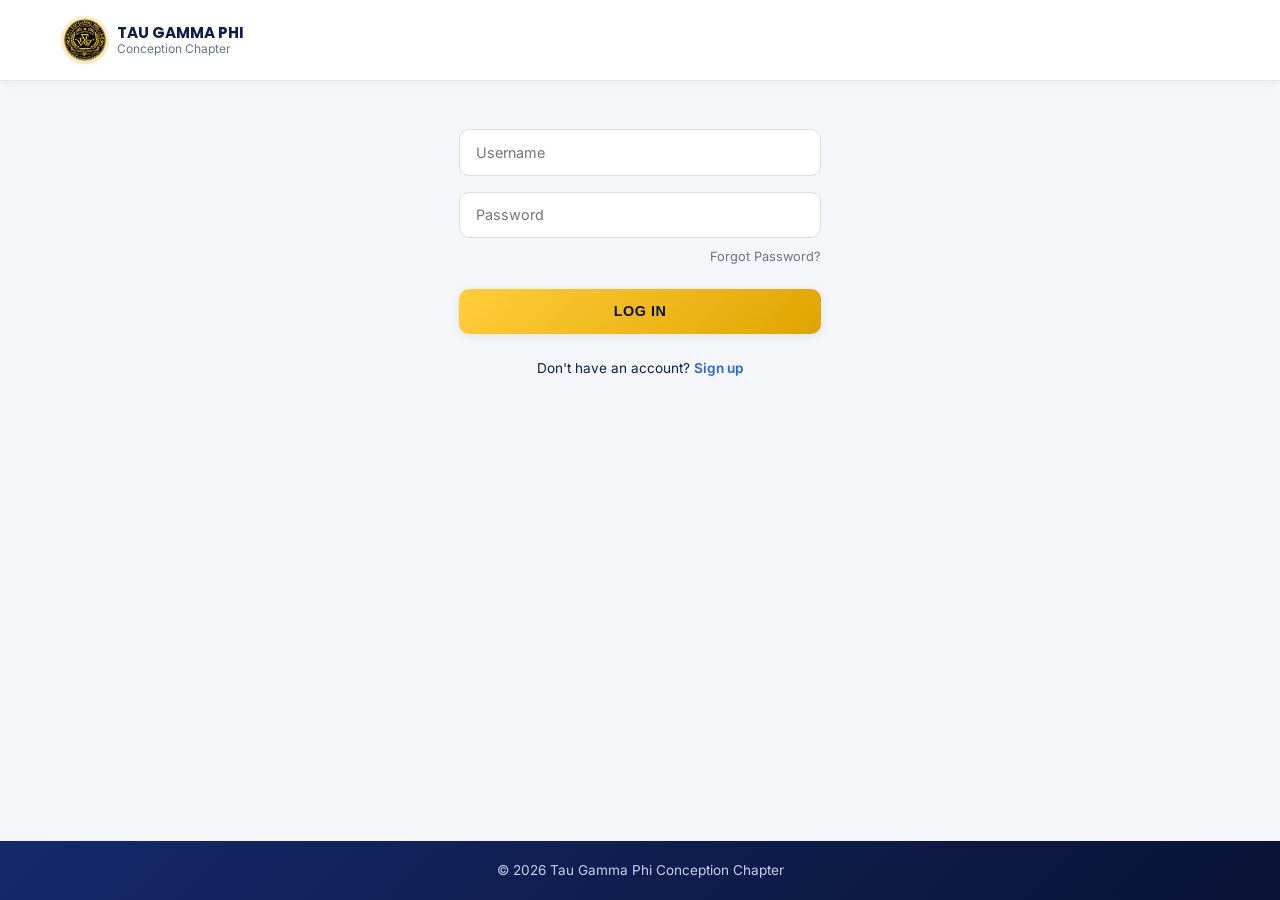
<file: index.html>
<!DOCTYPE html>
<html lang="en">
<head>
  <meta charset="UTF-8">
  <meta name="viewport" content="width=device-width, initial-scale=1.0">
  <title>Login | Tau Gamma Phi Community Portal</title>

  <link rel="preconnect" href="https://fonts.googleapis.com">
  <link href="https://fonts.googleapis.com/css2?family=Poppins:wght@500;600;700&family=Inter:wght@400;500;600&display=swap" rel="stylesheet">

  <link rel="stylesheet" href="https://cdnjs.cloudflare.com/ajax/libs/font-awesome/6.5.1/css/all.min.css">

  <link rel="stylesheet" href="style.css">
</head>
<body>

  <header class="auth-header">
    <img src="assets/logo.png" class="logo">
    <div class="brand-text">
      <span class="brand-title-dark">TAU GAMMA PHI</span>
      <span class="brand-subtitle-dark">Conception Chapter</span>
    </div>
  </header>

  <section class="auth-page">
    <form class="auth-form" id="loginForm">
      <input type="text" class="auth-input" id="loginUsername" placeholder="Username" required>
      <input type="password" class="auth-input" id="loginPassword" placeholder="Password" required>

      <a href="retrieve-password.html" class="forgot-password-link">Forgot Password?</a>

      <p class="auth-success" id="loginSuccess" hidden>Account created! Please log in.</p>
      <p class="auth-error" id="loginError" hidden></p>

      <button type="submit" class="auth-submit-btn">LOG IN</button>

      <p class="auth-switch">Don't have an account? <a href="signup.html">Sign up</a></p>
    </form>
  </section>

  <footer class="footer">
    <p>&copy; 2026 Tau Gamma Phi Conception Chapter</p>
  </footer>

  <script src="auth.js"></script>
  <script defer src="login.js"></script>
</body>
</html>
</file>
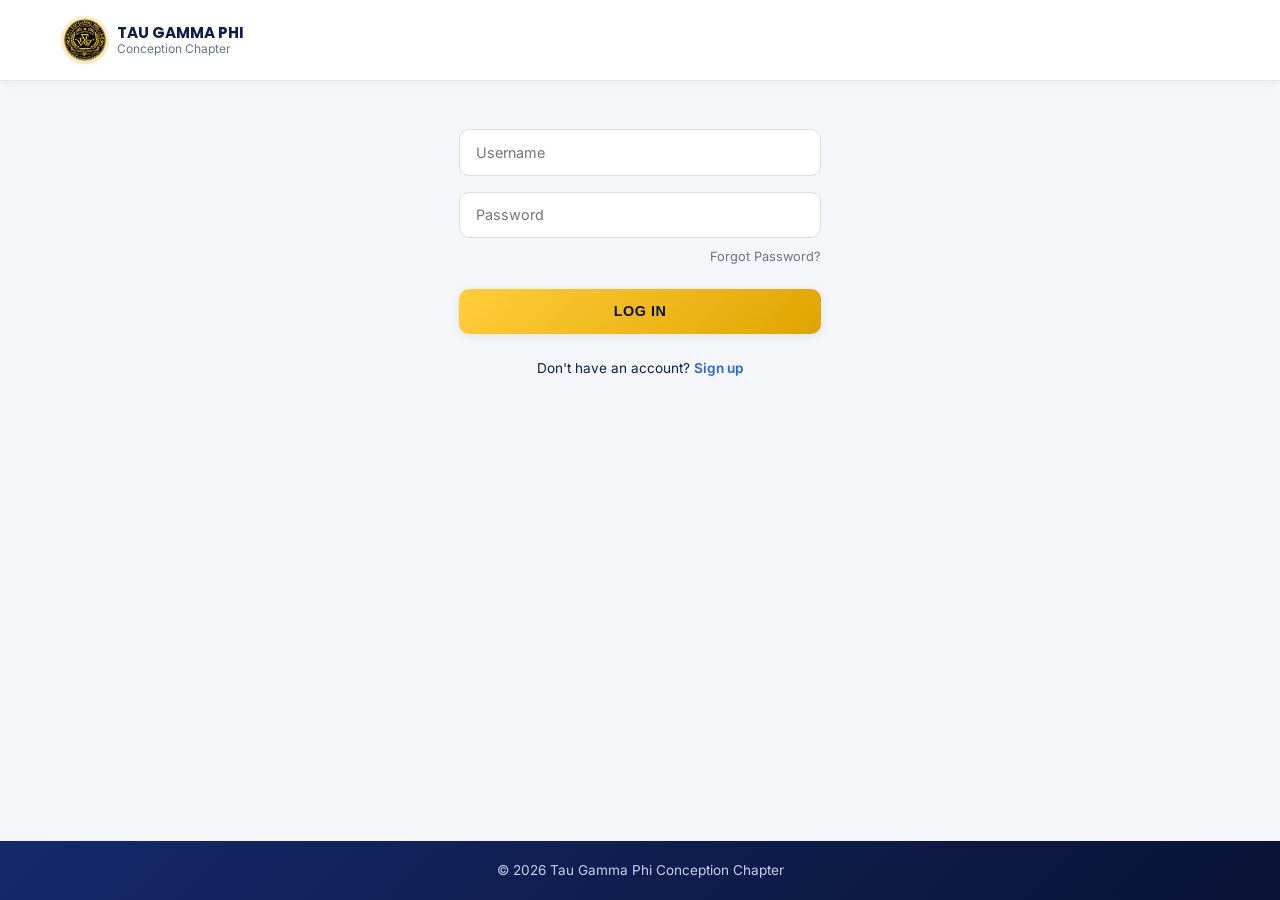
<file: admin-announcements.html>
<!DOCTYPE html>
<html lang="en">
<head>
  <meta charset="UTF-8">
  <meta name="viewport" content="width=device-width, initial-scale=1.0">
  <title>Publish Announcement | Tau Gamma Phi Community Portal</title>

  <link rel="preconnect" href="https://fonts.googleapis.com">
  <link href="https://fonts.googleapis.com/css2?family=Poppins:wght@500;600;700&family=Inter:wght@400;500;600&display=swap" rel="stylesheet">

  <link rel="stylesheet" href="https://cdnjs.cloudflare.com/ajax/libs/font-awesome/6.5.1/css/all.min.css">

  <link rel="stylesheet" href="style.css">

  <script src="auth.js"></script>
  <script>
    (function () {
      var session = getSession();
      if (!session || session.role !== "admin") {
        window.location.replace("index.html");
      }
    })();
  </script>
</head>
<body class="admin-body">

  <div class="admin-layout">
    <aside class="admin-sidebar" id="adminSidebar">
      <div class="admin-sidebar-brand">
        <img src="assets/logo.png" class="logo">
        <span class="admin-brand-text">TGP PORTAL</span>
      </div>

      <nav class="admin-nav">
        <a href="admin.html" class="admin-nav-link">
          <i class="fa-solid fa-house"></i> Dashboard
        </a>
        <a href="admin-announcements.html" class="admin-nav-link active">
          <i class="fa-solid fa-pen"></i> Publish Announcement
        </a>
        <a href="admin-events.html" class="admin-nav-link">
          <i class="fa-regular fa-calendar-check"></i> Event Management
        </a>
        <a href="admin-gallery.html" class="admin-nav-link">
          <i class="fa-solid fa-images"></i> Gallery Management
        </a>
        <a href="admin-attendance.html" class="admin-nav-link">
          <i class="fa-solid fa-tablet-screen-button"></i> Attendance Monitoring
        </a>
        <button type="button" class="admin-nav-link admin-logout-link" id="adminLogoutBtn">
          <i class="fa-solid fa-right-from-bracket"></i> Logout
        </button>
      </nav>
    </aside>

    <div class="admin-main">
      <header class="admin-topbar">
        <button type="button" class="admin-hamburger" id="adminHamburgerBtn" aria-label="Open menu">
          <i class="fa-solid fa-bars"></i>
        </button>

        <div class="admin-user">
          <span id="adminUsernameLabel">Admin</span>
          <div class="admin-user-icon"><i class="fa-solid fa-user"></i></div>
        </div>
      </header>

      <main class="admin-content">
        <h1 class="admin-page-title">PUBLISH ANNOUNCEMENT</h1>

        <div class="announcement-layout">
          <form class="announcement-form" id="announcementForm">
            <input type="text" class="admin-input" id="announcementTitle" placeholder="Title" required>
            <textarea class="admin-input announcement-textarea" id="announcementContents" placeholder="Contents" required></textarea>

            <p class="auth-success" id="announcementSuccess" hidden>Announcement published.</p>

            <div class="announcement-form-actions">
              <button type="submit" class="admin-primary-btn" id="announcementSubmitBtn">Publish</button>
              <button type="button" class="admin-secondary-btn" id="cancelEditAnnouncementBtn" hidden>Cancel</button>
            </div>
          </form>

          <div class="admin-panel admin-list-panel">
            <h2 class="admin-panel-title">Manage Announcements</h2>
            <div id="announcementList"></div>
          </div>
        </div>
      </main>
    </div>
  </div>

  <div class="admin-overlay" id="adminOverlay" hidden></div>

  <script src="admin-data.js"></script>
  <script defer src="admin.js"></script>
  <script defer src="admin-announcements.js"></script>
</body>
</html>
</file>
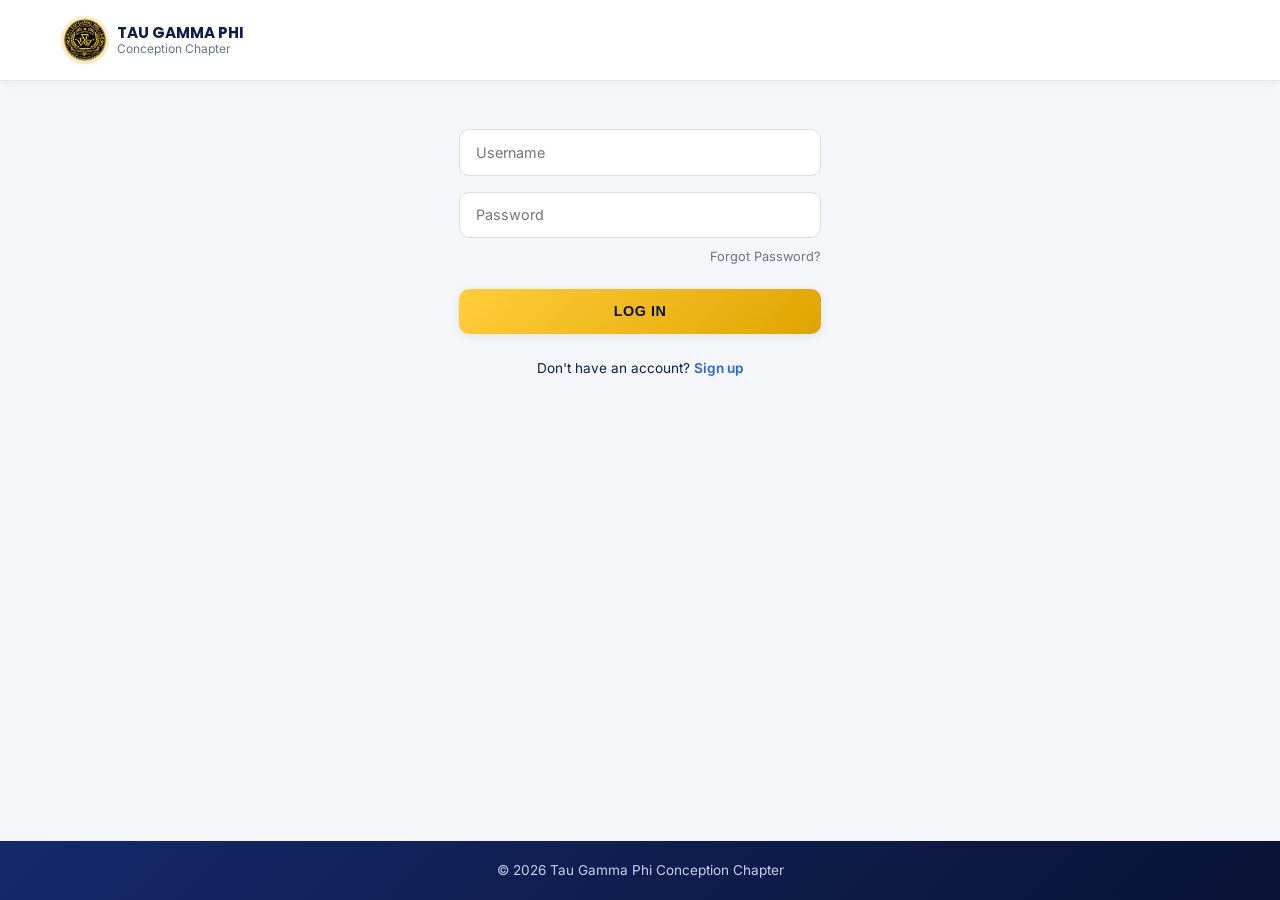
<file: admin-attendance.html>
<!DOCTYPE html>
<html lang="en">
<head>
  <meta charset="UTF-8">
  <meta name="viewport" content="width=device-width, initial-scale=1.0">
  <title>Attendance Monitoring | Tau Gamma Phi Community Portal</title>

  <link rel="preconnect" href="https://fonts.googleapis.com">
  <link href="https://fonts.googleapis.com/css2?family=Poppins:wght@500;600;700&family=Inter:wght@400;500;600&display=swap" rel="stylesheet">

  <link rel="stylesheet" href="https://cdnjs.cloudflare.com/ajax/libs/font-awesome/6.5.1/css/all.min.css">

  <link rel="stylesheet" href="style.css">

  <script src="auth.js"></script>
  <script>
    (function () {
      var session = getSession();
      if (!session || session.role !== "admin") {
        window.location.replace("index.html");
      }
    })();
  </script>
</head>
<body class="admin-body">

  <div class="admin-layout">
    <aside class="admin-sidebar" id="adminSidebar">
      <div class="admin-sidebar-brand">
        <img src="assets/logo.png" class="logo">
        <span class="admin-brand-text">TGP PORTAL</span>
      </div>

      <nav class="admin-nav">
        <a href="admin.html" class="admin-nav-link">
          <i class="fa-solid fa-house"></i> Dashboard
        </a>
        <a href="admin-announcements.html" class="admin-nav-link">
          <i class="fa-solid fa-pen"></i> Publish Announcement
        </a>
        <a href="admin-events.html" class="admin-nav-link">
          <i class="fa-regular fa-calendar-check"></i> Event Management
        </a>
        <a href="admin-gallery.html" class="admin-nav-link">
          <i class="fa-solid fa-images"></i> Gallery Management
        </a>
        <a href="admin-attendance.html" class="admin-nav-link active">
          <i class="fa-solid fa-tablet-screen-button"></i> Attendance Monitoring
        </a>
        <button type="button" class="admin-nav-link admin-logout-link" id="adminLogoutBtn">
          <i class="fa-solid fa-right-from-bracket"></i> Logout
        </button>
      </nav>
    </aside>

    <div class="admin-main">
      <header class="admin-topbar">
        <button type="button" class="admin-hamburger" id="adminHamburgerBtn" aria-label="Open menu">
          <i class="fa-solid fa-bars"></i>
        </button>

        <div class="admin-user">
          <span id="adminUsernameLabel">Admin</span>
          <div class="admin-user-icon"><i class="fa-solid fa-user"></i></div>
        </div>
      </header>

      <main class="admin-content">
        <h1 class="admin-page-title">ATTENDANCE MONITORING</h1>

        <div class="select-wrapper attendance-event-select-wrap">
          <select class="event-select" id="attendanceEventSelect">
            <option value="" selected disabled>-- Select Event --</option>
          </select>
        </div>

        <div class="admin-stats-grid attendance-stats-grid">
          <div class="admin-stat-card">
            <span class="stat-number" id="attTotalMembers">0</span>
            <span class="stat-label">Total Members</span>
          </div>
          <div class="admin-stat-card">
            <span class="stat-number" id="attPresent">0</span>
            <span class="stat-label">Present</span>
          </div>
          <div class="admin-stat-card">
            <span class="stat-number" id="attAbsent">0</span>
            <span class="stat-label">Absent</span>
          </div>
        </div>

        <div class="admin-table-wrap">
          <table class="admin-table">
            <thead>
              <tr>
                <th>Name</th>
                <th>Status</th>
                <th>Time</th>
              </tr>
            </thead>
            <tbody id="attendanceTableBody">
              <tr><td colspan="3" class="admin-table-empty">Select an event to view attendance.</td></tr>
            </tbody>
          </table>
        </div>
      </main>
    </div>
  </div>

  <div class="admin-overlay" id="adminOverlay" hidden></div>

  <script src="admin-data.js"></script>
  <script defer src="admin.js"></script>
  <script defer src="admin-attendance.js"></script>
</body>
</html>
</file>
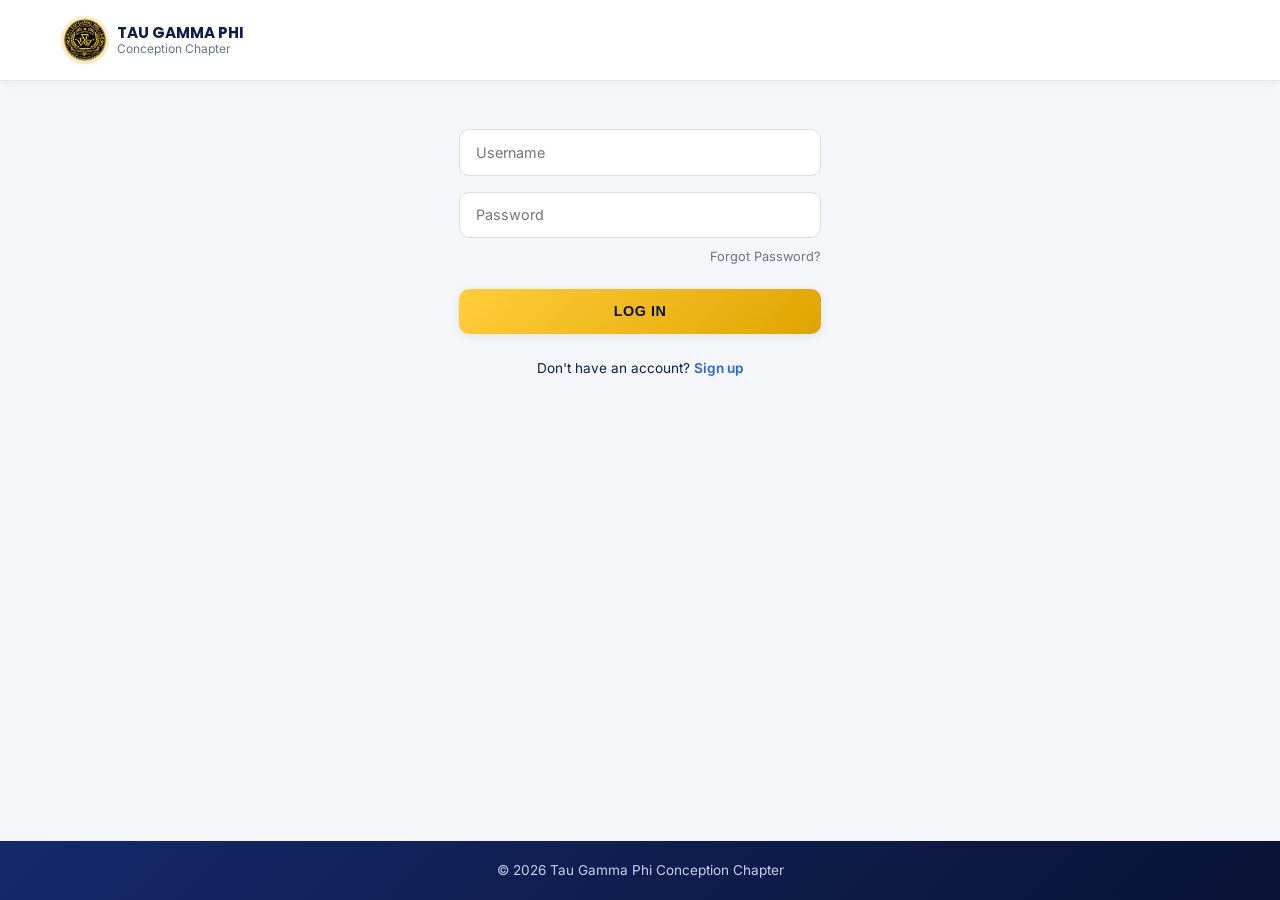
<file: admin-events.html>
<!DOCTYPE html>
<html lang="en">
<head>
  <meta charset="UTF-8">
  <meta name="viewport" content="width=device-width, initial-scale=1.0">
  <title>Event Management | Tau Gamma Phi Community Portal</title>

  <link rel="preconnect" href="https://fonts.googleapis.com">
  <link href="https://fonts.googleapis.com/css2?family=Poppins:wght@500;600;700&family=Inter:wght@400;500;600&display=swap" rel="stylesheet">

  <link rel="stylesheet" href="https://cdnjs.cloudflare.com/ajax/libs/font-awesome/6.5.1/css/all.min.css">

  <link rel="stylesheet" href="style.css">

  <script src="auth.js"></script>
  <script>
    (function () {
      var session = getSession();
      if (!session || session.role !== "admin") {
        window.location.replace("index.html");
      }
    })();
  </script>
</head>
<body class="admin-body">

  <div class="admin-layout">
    <aside class="admin-sidebar" id="adminSidebar">
      <div class="admin-sidebar-brand">
        <img src="assets/logo.png" class="logo">
        <span class="admin-brand-text">TGP PORTAL</span>
      </div>

      <nav class="admin-nav">
        <a href="admin.html" class="admin-nav-link">
          <i class="fa-solid fa-house"></i> Dashboard
        </a>
        <a href="admin-announcements.html" class="admin-nav-link">
          <i class="fa-solid fa-pen"></i> Publish Announcement
        </a>
        <a href="admin-events.html" class="admin-nav-link active">
          <i class="fa-regular fa-calendar-check"></i> Event Management
        </a>
        <a href="admin-gallery.html" class="admin-nav-link">
          <i class="fa-solid fa-images"></i> Gallery Management
        </a>
        <a href="admin-attendance.html" class="admin-nav-link">
          <i class="fa-solid fa-tablet-screen-button"></i> Attendance Monitoring
        </a>
        <button type="button" class="admin-nav-link admin-logout-link" id="adminLogoutBtn">
          <i class="fa-solid fa-right-from-bracket"></i> Logout
        </button>
      </nav>
    </aside>

    <div class="admin-main">
      <header class="admin-topbar">
        <button type="button" class="admin-hamburger" id="adminHamburgerBtn" aria-label="Open menu">
          <i class="fa-solid fa-bars"></i>
        </button>

        <div class="admin-user">
          <span id="adminUsernameLabel">Admin</span>
          <div class="admin-user-icon"><i class="fa-solid fa-user"></i></div>
        </div>
      </header>

      <main class="admin-content">
        <div class="admin-page-header">
          <h1 class="admin-page-title">EVENT MANAGEMENT</h1>
          <button type="button" class="admin-primary-btn" id="addEventBtn">+ Add Event</button>
        </div>

        <div class="admin-table-wrap">
          <table class="admin-table">
            <thead>
              <tr>
                <th>Event Title</th>
                <th>Date</th>
                <th>Status</th>
                <th>Actions</th>
              </tr>
            </thead>
            <tbody id="eventsTableBody"></tbody>
          </table>
        </div>
      </main>
    </div>
  </div>

  <div class="admin-overlay" id="adminOverlay" hidden></div>

  <div class="admin-modal" id="eventModal" hidden>
    <div class="admin-modal-content">
      <h2 class="admin-modal-title" id="eventModalTitle">Add Event</h2>

      <form id="eventForm">
        <input type="text" class="admin-input" id="eventTitleInput" placeholder="Event title" required>
        <input type="date" class="admin-input" id="eventDateInput" required>
        <select class="admin-input" id="eventStatusInput" required>
          <option value="Upcoming">Upcoming</option>
          <option value="Ongoing">Ongoing</option>
          <option value="Completed">Completed</option>
        </select>

        <div class="announcement-photo-row">
          <div class="announcement-photo-preview" id="eventPhotoPreview">
            <span>No image selected</span>
          </div>
          <label class="admin-secondary-btn">
            Upload Photo
            <input type="file" accept="image/*" id="eventPhotoInput" hidden>
          </label>
        </div>

        <div class="admin-modal-actions">
          <button type="button" class="admin-secondary-btn" id="cancelEventBtn">Cancel</button>
          <button type="submit" class="admin-primary-btn">Save</button>
        </div>
      </form>
    </div>
  </div>

  <script src="admin-data.js"></script>
  <script defer src="admin.js"></script>
  <script defer src="admin-events.js"></script>
</body>
</html>
</file>
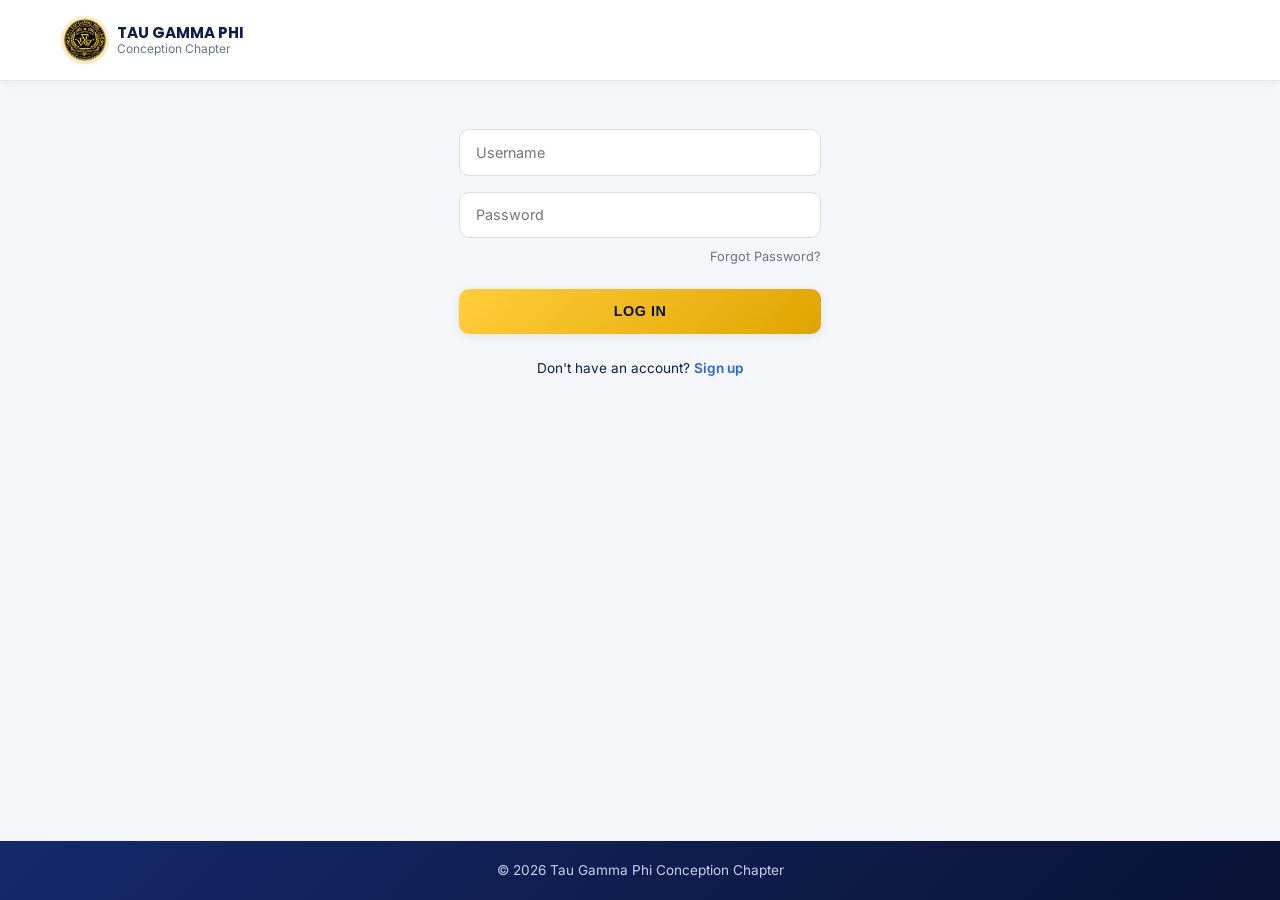
<file: admin-gallery.html>
<!DOCTYPE html>
<html lang="en">
<head>
  <meta charset="UTF-8">
  <meta name="viewport" content="width=device-width, initial-scale=1.0">
  <title>Gallery Management | Tau Gamma Phi Community Portal</title>

  <link rel="preconnect" href="https://fonts.googleapis.com">
  <link href="https://fonts.googleapis.com/css2?family=Poppins:wght@500;600;700&family=Inter:wght@400;500;600&display=swap" rel="stylesheet">

  <link rel="stylesheet" href="https://cdnjs.cloudflare.com/ajax/libs/font-awesome/6.5.1/css/all.min.css">

  <link rel="stylesheet" href="style.css">

  <script src="auth.js"></script>
  <script>
    (function () {
      var session = getSession();
      if (!session || session.role !== "admin") {
        window.location.replace("index.html");
      }
    })();
  </script>
</head>
<body class="admin-body">

  <div class="admin-layout">
    <aside class="admin-sidebar" id="adminSidebar">
      <div class="admin-sidebar-brand">
        <img src="assets/logo.png" class="logo">
        <span class="admin-brand-text">TGP PORTAL</span>
      </div>

      <nav class="admin-nav">
        <a href="admin.html" class="admin-nav-link">
          <i class="fa-solid fa-house"></i> Dashboard
        </a>
        <a href="admin-announcements.html" class="admin-nav-link">
          <i class="fa-solid fa-pen"></i> Publish Announcement
        </a>
        <a href="admin-events.html" class="admin-nav-link">
          <i class="fa-regular fa-calendar-check"></i> Event Management
        </a>
        <a href="admin-gallery.html" class="admin-nav-link active">
          <i class="fa-solid fa-images"></i> Gallery Management
        </a>
        <a href="admin-attendance.html" class="admin-nav-link">
          <i class="fa-solid fa-tablet-screen-button"></i> Attendance Monitoring
        </a>
        <button type="button" class="admin-nav-link admin-logout-link" id="adminLogoutBtn">
          <i class="fa-solid fa-right-from-bracket"></i> Logout
        </button>
      </nav>
    </aside>

    <div class="admin-main">
      <header class="admin-topbar">
        <button type="button" class="admin-hamburger" id="adminHamburgerBtn" aria-label="Open menu">
          <i class="fa-solid fa-bars"></i>
        </button>

        <div class="admin-user">
          <span id="adminUsernameLabel">Admin</span>
          <div class="admin-user-icon"><i class="fa-solid fa-user"></i></div>
        </div>
      </header>

      <main class="admin-content">
        <h1 class="admin-page-title">GALLERY MANAGEMENT</h1>

        <div class="gallery-filters admin-tabs">
          <button type="button" class="filter-btn active" data-tab="programs">PROGRAMS</button>
          <button type="button" class="filter-btn" data-tab="gallery">GALLERY</button>
        </div>

        <div class="admin-tab-panel active" data-tab-panel="programs">
          <div class="admin-page-header">
            <h2 class="admin-panel-title">Homepage Program Posters</h2>
            <button type="button" class="admin-primary-btn" id="addProgramBtn">+ Add Program</button>
          </div>
          <div class="admin-image-grid" id="programsGrid"></div>
        </div>

        <div class="admin-tab-panel" data-tab-panel="gallery" hidden>
          <div class="admin-page-header">
            <h2 class="admin-panel-title">Gallery Photos</h2>
            <button type="button" class="admin-primary-btn" id="addGalleryBtn">+ Add Photo</button>
          </div>
          <div class="admin-image-grid" id="galleryGrid"></div>
        </div>
      </main>
    </div>
  </div>

  <div class="admin-overlay" id="adminOverlay" hidden></div>

  <div class="admin-modal" id="programModal" hidden>
    <div class="admin-modal-content">
      <h2 class="admin-modal-title" id="programModalTitle">Add Program</h2>

      <form id="programForm">
        <div class="announcement-photo-row">
          <div class="announcement-photo-preview" id="programPhotoPreview">
            <span>No image selected</span>
          </div>
          <label class="admin-secondary-btn">
            Choose Photo
            <input type="file" accept="image/*" id="programPhotoInput" hidden>
          </label>
        </div>

        <div class="admin-modal-actions">
          <button type="button" class="admin-secondary-btn" id="cancelProgramBtn">Cancel</button>
          <button type="submit" class="admin-primary-btn">Save</button>
        </div>
      </form>
    </div>
  </div>

  <div class="admin-modal" id="galleryModal" hidden>
    <div class="admin-modal-content">
      <h2 class="admin-modal-title" id="galleryModalTitle">Add Photo</h2>

      <form id="galleryForm">
        <div class="announcement-photo-row">
          <div class="announcement-photo-preview" id="galleryPhotoPreview">
            <span>No image selected</span>
          </div>
          <label class="admin-secondary-btn">
            Choose Photo
            <input type="file" accept="image/*" id="galleryPhotoInput" hidden>
          </label>
        </div>

        <select class="admin-input" id="galleryCategoryInput" required>
          <option value="events">Events</option>
          <option value="programs">Programs</option>
          <option value="activities">Activities</option>
        </select>

        <div class="admin-modal-actions">
          <button type="button" class="admin-secondary-btn" id="cancelGalleryBtn">Cancel</button>
          <button type="submit" class="admin-primary-btn">Save</button>
        </div>
      </form>
    </div>
  </div>

  <script src="admin-data.js"></script>
  <script defer src="admin.js"></script>
  <script defer src="admin-gallery.js"></script>
</body>
</html>
</file>
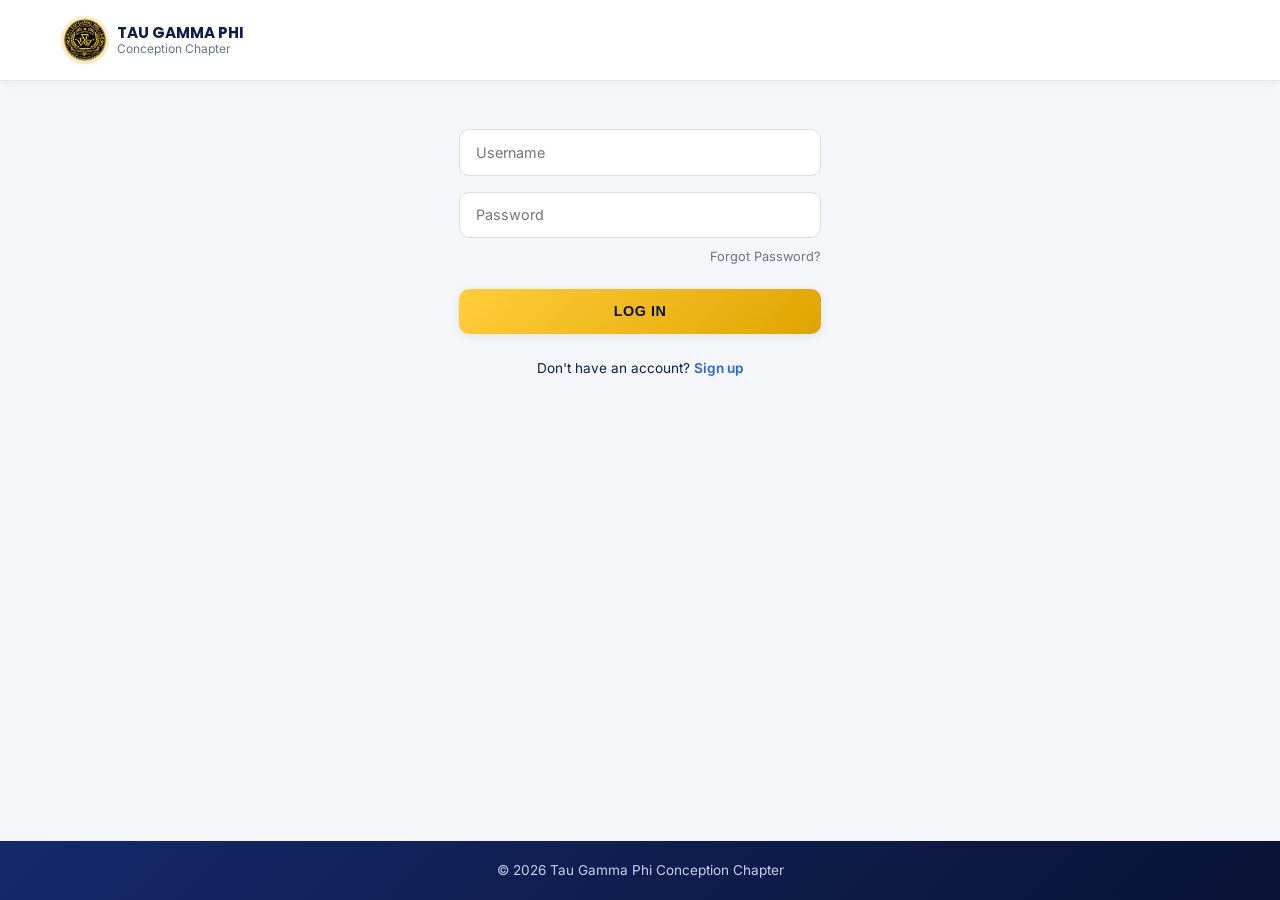
<file: admin.html>
<!DOCTYPE html>
<html lang="en">
<head>
  <meta charset="UTF-8">
  <meta name="viewport" content="width=device-width, initial-scale=1.0">
  <title>Admin Dashboard | Tau Gamma Phi Community Portal</title>

  <link rel="preconnect" href="https://fonts.googleapis.com">
  <link href="https://fonts.googleapis.com/css2?family=Poppins:wght@500;600;700&family=Inter:wght@400;500;600&display=swap" rel="stylesheet">

  <link rel="stylesheet" href="https://cdnjs.cloudflare.com/ajax/libs/font-awesome/6.5.1/css/all.min.css">

  <link rel="stylesheet" href="style.css">

  <script src="auth.js"></script>
  <script>
    (function () {
      var session = getSession();
      if (!session || session.role !== "admin") {
        window.location.replace("index.html");
      }
    })();
  </script>
</head>
<body class="admin-body">

  <div class="admin-layout">
    <aside class="admin-sidebar" id="adminSidebar">
      <div class="admin-sidebar-brand">
        <img src="assets/logo.png" class="logo">
        <span class="admin-brand-text">TGP PORTAL</span>
      </div>

      <nav class="admin-nav">
        <a href="admin.html" class="admin-nav-link active">
          <i class="fa-solid fa-house"></i> Dashboard
        </a>
        <a href="admin-announcements.html" class="admin-nav-link">
          <i class="fa-solid fa-pen"></i> Publish Announcement
        </a>
        <a href="admin-events.html" class="admin-nav-link">
          <i class="fa-regular fa-calendar-check"></i> Event Management
        </a>
        <a href="admin-gallery.html" class="admin-nav-link">
          <i class="fa-solid fa-images"></i> Gallery Management
        </a>
        <a href="admin-attendance.html" class="admin-nav-link">
          <i class="fa-solid fa-tablet-screen-button"></i> Attendance Monitoring
        </a>
        <button type="button" class="admin-nav-link admin-logout-link" id="adminLogoutBtn">
          <i class="fa-solid fa-right-from-bracket"></i> Logout
        </button>
      </nav>
    </aside>

    <div class="admin-main">
      <header class="admin-topbar">
        <button type="button" class="admin-hamburger" id="adminHamburgerBtn" aria-label="Open menu">
          <i class="fa-solid fa-bars"></i>
        </button>

        <div class="admin-user">
          <span id="adminUsernameLabel">Admin</span>
          <div class="admin-user-icon"><i class="fa-solid fa-user"></i></div>
        </div>
      </header>

      <main class="admin-content">
        <h1 class="admin-page-title">DASHBOARD OVERVIEW</h1>

        <div class="admin-stats-grid">
          <div class="admin-stat-card">
            <span class="stat-number" id="totalEventsStat">0</span>
            <span class="stat-label">Total Events</span>
          </div>
          <div class="admin-stat-card">
            <span class="stat-number" id="upcomingEventsStat">0</span>
            <span class="stat-label">Upcoming Events</span>
          </div>
          <div class="admin-stat-card">
            <span class="stat-number" id="totalMembersStat">0</span>
            <span class="stat-label">Total Members</span>
          </div>
          <div class="admin-stat-card">
            <span class="stat-number" id="newAnnouncementsStat">0</span>
            <span class="stat-label">New Announcements</span>
          </div>
        </div>

        <div class="admin-panels-grid">
          <div class="admin-panel">
            <h2 class="admin-panel-title">Recent Announcements</h2>
            <div id="dashboardAnnouncements">
              <p class="admin-panel-empty">No announcements yet.</p>
            </div>
          </div>
          <div class="admin-panel">
            <h2 class="admin-panel-title">Upcoming Events</h2>
            <div id="dashboardEvents">
              <p class="admin-panel-empty">No upcoming events yet.</p>
            </div>
          </div>
        </div>
      </main>
    </div>
  </div>

  <div class="admin-overlay" id="adminOverlay" hidden></div>

  <script src="admin-data.js"></script>
  <script defer src="admin.js"></script>
</body>
</html>
</file>
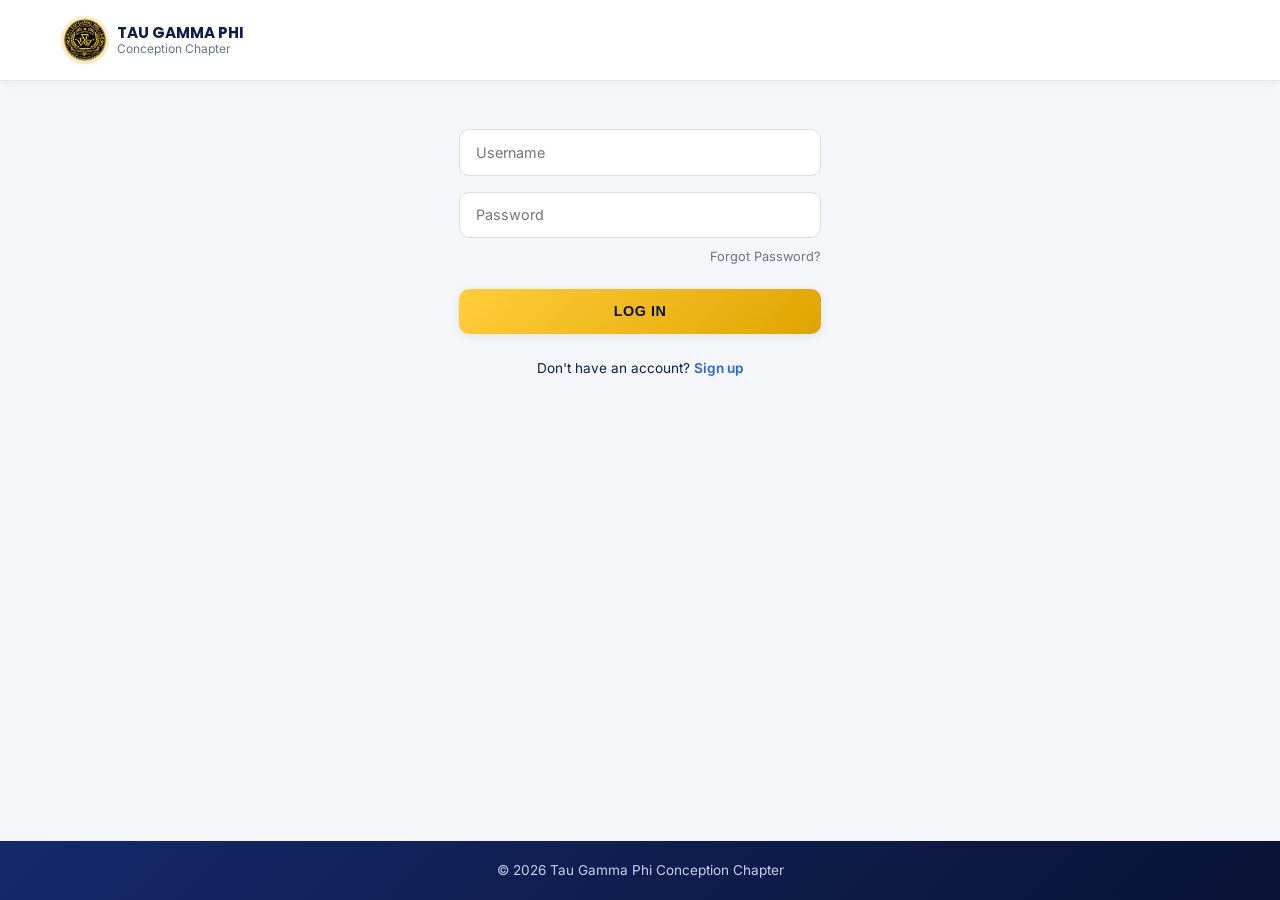
<file: profile.html>
<!DOCTYPE html>
<html lang="en">
<head>
  <meta charset="UTF-8">
  <meta name="viewport" content="width=device-width, initial-scale=1.0">
  <title>Profile | Tau Gamma Phi Community Portal</title>

  <link rel="preconnect" href="https://fonts.googleapis.com">
  <link href="https://fonts.googleapis.com/css2?family=Poppins:wght@500;600;700&family=Inter:wght@400;500;600&display=swap" rel="stylesheet">

  <link rel="stylesheet" href="https://cdnjs.cloudflare.com/ajax/libs/font-awesome/6.5.1/css/all.min.css">

  <link rel="stylesheet" href="style.css">
</head>
<body>

  <header class="navbar" id="navbar">
    <div class="navbar-top">
      <div class="navbar-brand">
        <img src="assets/logo.png" class="logo">
        <div class="brand-text">
          <span class="brand-title">Tau Gamma Phi</span>
          <span class="brand-subtitle">Conception Chapter</span>
        </div>
      </div>

      <div class="navbar-actions">
        <a href="support.html" class="support-btn support-btn-mobile">Support us</a>
        <a href="support.html" class="support-btn support-btn-desktop">Support us</a>

        <button class="hamburger" id="hamburgerBtn" aria-label="Open navigation">
          <i class="fa-solid fa-bars"></i>
        </button>
      </div>
    </div>

    <nav class="nav-dropdown" id="navLinks">
      <div class="nav-links-grid">
        <a href="home.html#home">Home</a>
        <a href="attendance.html">Attendance</a>
        <a href="home.html#about">About us</a>
        <a href="home.html#programs">Programs</a>
        <a href="home.html#events">Events</a>
        <a href="home.html#announcements">Announcements</a>
        <a href="gallery.html">Gallery</a>
        <a href="home.html#contact">Contact us</a>
        <a href="profile.html" class="nav-link-full">Profile</a>
      </div>

      <button class="nav-toggle-chevron" id="chevronBtn" aria-label="Close navigation">
        <i class="fa-solid fa-chevron-up"></i>
      </button>
    </nav>
  </header>

  <section class="profile-page" id="profilePage">
    <div class="profile-top">
      <button type="button" class="edit-profile-btn" id="editProfileBtn">Edit Profile</button>
    </div>

    <div class="profile-avatar-row">
      <div class="profile-avatar"><i class="fa-solid fa-user"></i></div>
    </div>

    <h1 class="profile-name" id="profileName"></h1>
    <p class="profile-since" id="profileSince" hidden></p>

    <div class="profile-fields">
      <div class="profile-field" data-field="username">
        <span class="field-label">Username</span>
        <span class="field-value"></span>
      </div>

      <div class="profile-field" data-field="password">
        <span class="field-label">Password</span>
        <span class="field-value">••••••••••••</span>
        <input type="password" class="field-input" placeholder="Enter new password" hidden>
        <button type="button" class="field-edit-icon"><i class="fa-solid fa-pen-to-square"></i></button>
      </div>

      <div class="profile-field" data-field="email">
        <span class="field-label">Email</span>
        <span class="field-value"></span>
        <input type="email" class="field-input" hidden>
        <button type="button" class="field-edit-icon"><i class="fa-solid fa-pen-to-square"></i></button>
      </div>

      <div class="profile-field" data-field="phone">
        <span class="field-label">Phone</span>
        <span class="field-value"></span>
        <input type="tel" class="field-input" hidden>
        <button type="button" class="field-edit-icon"><i class="fa-solid fa-pen-to-square"></i></button>
      </div>

      <div class="profile-field" data-field="memberId">
        <span class="field-label">Member ID</span>
        <span class="field-value"></span>
      </div>

      <div class="profile-field" data-field="birth">
        <span class="field-label">Birth</span>
        <span class="field-value"></span>
        <input type="text" class="field-input" hidden>
        <button type="button" class="field-edit-icon"><i class="fa-solid fa-pen-to-square"></i></button>
      </div>

      <div class="profile-field" data-field="gender">
        <span class="field-label">Gender</span>
        <span class="field-value"></span>
        <input type="text" class="field-input" hidden>
        <button type="button" class="field-edit-icon"><i class="fa-solid fa-pen-to-square"></i></button>
      </div>
    </div>

    <p class="auth-error" id="profileError" hidden></p>
    <button type="button" class="logout-btn" id="logoutBtn">Log Out</button>
    <button type="button" class="save-btn" id="saveBtn" hidden>Save</button>
  </section>

  <footer class="footer">
    <p>&copy; 2026 Tau Gamma Phi Fraternity. All rights reserved.</p>
  </footer>

  <script src="main.js"></script>
  <script src="auth.js"></script>
  <script defer src="profile.js"></script>
</body>
</html>
</file>
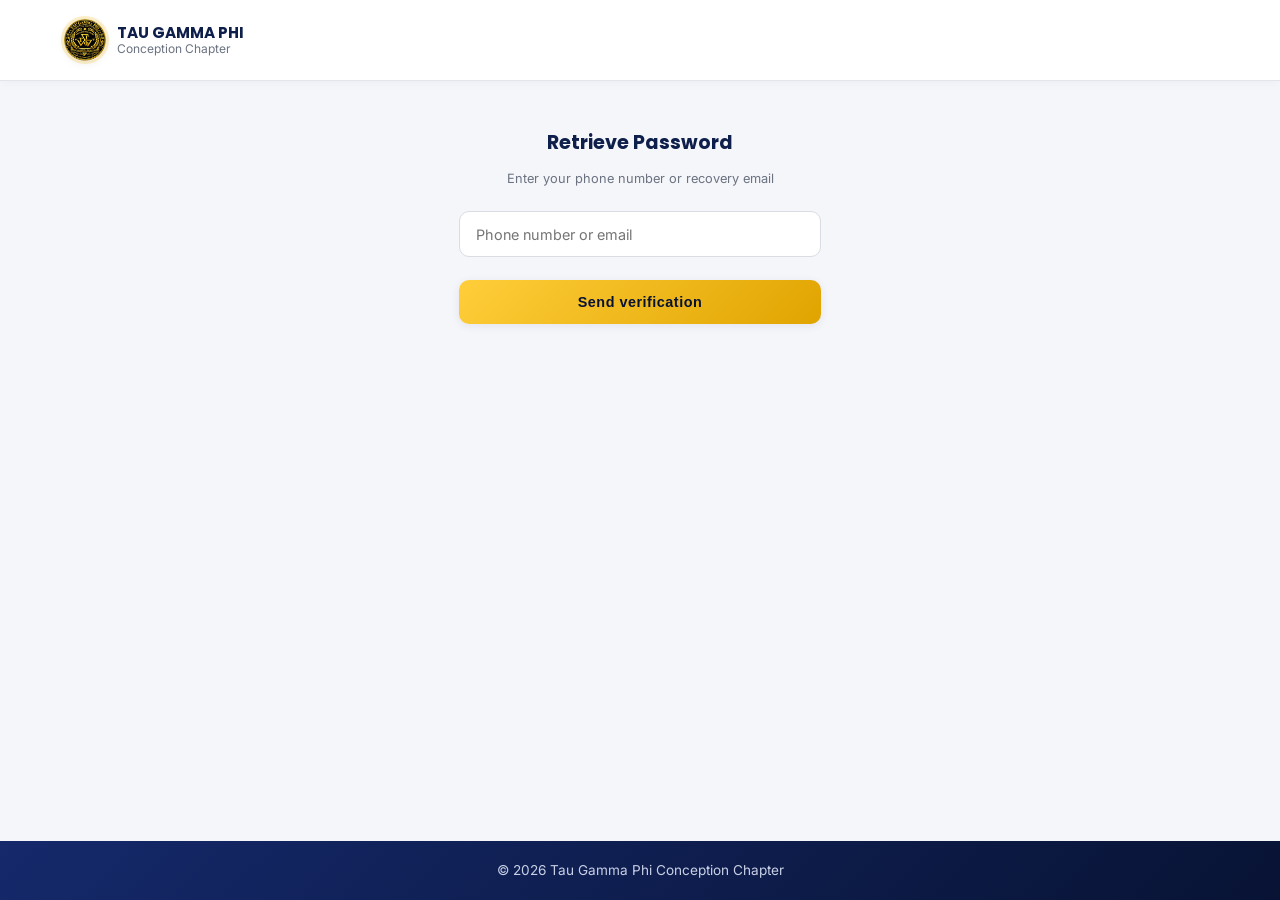
<file: retrieve-password.html>
<!DOCTYPE html>
<html lang="en">
<head>
  <meta charset="UTF-8">
  <meta name="viewport" content="width=device-width, initial-scale=1.0">
  <title>Retrieve Password | Tau Gamma Phi Community Portal</title>

  <link rel="preconnect" href="https://fonts.googleapis.com">
  <link href="https://fonts.googleapis.com/css2?family=Poppins:wght@500;600;700&family=Inter:wght@400;500;600&display=swap" rel="stylesheet">

  <link rel="stylesheet" href="https://cdnjs.cloudflare.com/ajax/libs/font-awesome/6.5.1/css/all.min.css">

  <link rel="stylesheet" href="style.css">
</head>
<body>

  <header class="auth-header">
    <img src="assets/logo.png" class="logo">
    <div class="brand-text">
      <span class="brand-title-dark">TAU GAMMA PHI</span>
      <span class="brand-subtitle-dark">Conception Chapter</span>
    </div>
  </header>

  <section class="auth-page">
    <form class="auth-form" id="retrieveForm" novalidate>

      <div class="signup-step active" data-step="1">
        <h1 class="auth-title">Retrieve Password</h1>
        <p class="auth-subtitle">Enter your phone number or recovery email</p>

        <input type="text" class="auth-input" id="identifierInput" placeholder="Phone number or email" required>
        <p class="auth-error" id="identifierError" hidden></p>

        <button type="button" class="auth-submit-btn step-next-btn" data-next="2">Send verification</button>
      </div>

      <div class="signup-step" data-step="2">
        <h1 class="auth-title">Create new password</h1>

        <input type="password" class="auth-input" id="newPassword" placeholder="New password" required>
        <input type="password" class="auth-input" id="confirmNewPassword" placeholder="Confirm password" required>
        <p class="auth-error" id="newPasswordError" hidden></p>

        <button type="submit" class="auth-submit-btn">Confirm</button>
      </div>

    </form>
  </section>

  <footer class="footer">
    <p>&copy; 2026 Tau Gamma Phi Conception Chapter</p>
  </footer>

  <script src="auth.js"></script>
  <script defer src="retrieve-password.js"></script>
</body>
</html>

  <script defer src="retrieve-password.js"></script>
</body>
</html>
</file>
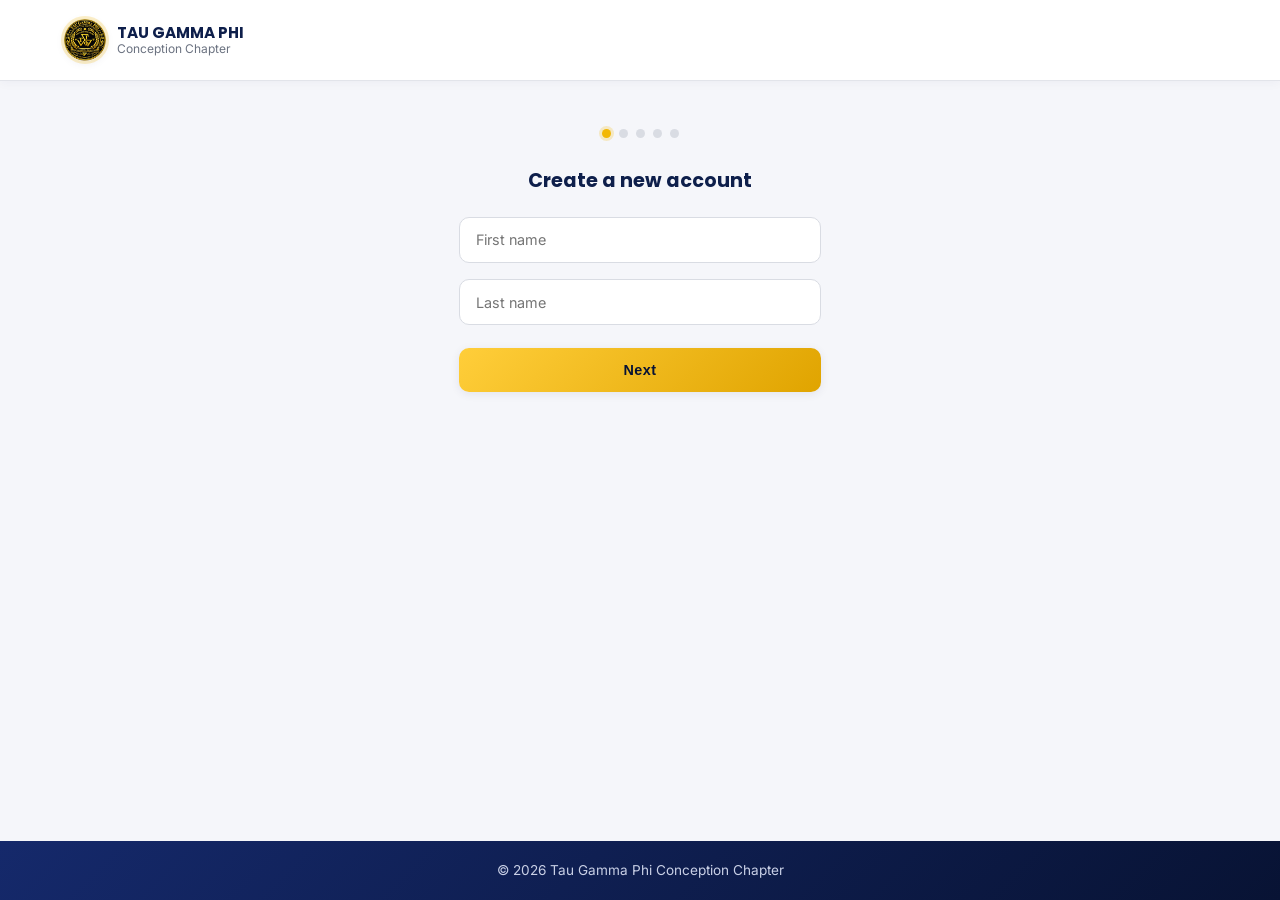
<file: signup.html>
<!DOCTYPE html>
<html lang="en">
<head>
  <meta charset="UTF-8">
  <meta name="viewport" content="width=device-width, initial-scale=1.0">
  <title>Sign Up | Tau Gamma Phi Community Portal</title>

  <link rel="preconnect" href="https://fonts.googleapis.com">
  <link href="https://fonts.googleapis.com/css2?family=Poppins:wght@500;600;700&family=Inter:wght@400;500;600&display=swap" rel="stylesheet">

  <link rel="stylesheet" href="https://cdnjs.cloudflare.com/ajax/libs/font-awesome/6.5.1/css/all.min.css">

  <link rel="stylesheet" href="style.css">
</head>
<body>

  <header class="auth-header">
    <img src="assets/logo.png" class="logo">
    <div class="brand-text">
      <span class="brand-title-dark">TAU GAMMA PHI</span>
      <span class="brand-subtitle-dark">Conception Chapter</span>
    </div>
  </header>

  <section class="auth-page">
    <div class="step-dots">
      <span class="step-dot active" data-dot="1"></span>
      <span class="step-dot" data-dot="2"></span>
      <span class="step-dot" data-dot="3"></span>
      <span class="step-dot" data-dot="4"></span>
      <span class="step-dot" data-dot="5"></span>
    </div>

    <form class="auth-form" id="signupForm" novalidate>

      <div class="signup-step active" data-step="1">
        <h1 class="auth-title">Create a new account</h1>
        <input type="text" class="auth-input" id="firstName" placeholder="First name" required>
        <input type="text" class="auth-input" id="lastName" placeholder="Last name" required>
        <button type="button" class="auth-submit-btn step-next-btn" data-next="2">Next</button>
      </div>

      <div class="signup-step" data-step="2">
        <h1 class="auth-title">Basic Information</h1>
        <div class="dob-row">
          <select class="auth-input dob-input" id="birthMonth" required>
            <option value="" selected disabled>Month</option>
          </select>
          <select class="auth-input dob-input" id="birthDay" required>
            <option value="" selected disabled>Day</option>
          </select>
          <select class="auth-input dob-input" id="birthYear" required>
            <option value="" selected disabled>Year</option>
          </select>
        </div>
        <select class="auth-input" id="gender" required>
          <option value="" selected disabled>Gender</option>
          <option value="Male">Male</option>
          <option value="Female">Female</option>
          <option value="Prefer not to say">Prefer not to say</option>
        </select>
        <button type="button" class="auth-submit-btn step-next-btn" data-next="3">Next</button>
        <a href="#" class="step-back-link" data-back="1">&larr; Back</a>
      </div>

      <div class="signup-step" data-step="3">
        <h1 class="auth-title">Contact Information</h1>
        <input type="email" class="auth-input" id="signupEmail" placeholder="Email address" autocomplete="email" required>
        <input type="tel" class="auth-input" id="signupPhone" placeholder="Phone number" autocomplete="tel" inputmode="tel" required>
        <p class="auth-error" id="contactError" hidden></p>
        <button type="button" class="auth-submit-btn step-next-btn" data-next="4">Next</button>
        <a href="#" class="step-back-link" data-back="2">&larr; Back</a>
      </div>

      <div class="signup-step" data-step="4">
        <h1 class="auth-title">Enter your username</h1>
        <input type="text" class="auth-input" id="signupUsername" placeholder="Create username" required>
        <p class="auth-error" id="usernameError" hidden></p>
        <button type="button" class="auth-submit-btn step-next-btn" data-next="5">Next</button>
        <a href="#" class="step-back-link" data-back="3">&larr; Back</a>
      </div>

      <div class="signup-step" data-step="5">
        <h1 class="auth-title">Enter your password</h1>
        <input type="password" class="auth-input" id="signupPassword" placeholder="Create password" required>
        <input type="password" class="auth-input" id="confirmPassword" placeholder="Confirm password" required>
        <p class="auth-error" id="passwordError" hidden></p>
        <button type="submit" class="auth-submit-btn">Confirm</button>
        <a href="#" class="step-back-link" data-back="4">&larr; Back</a>
      </div>

    </form>
  </section>

  <footer class="footer">
    <p>&copy; 2026 Tau Gamma Phi Conception Chapter</p>
  </footer>

  <script src="auth.js"></script>
  <script defer src="signup.js"></script>
</body>
</html>
</file>
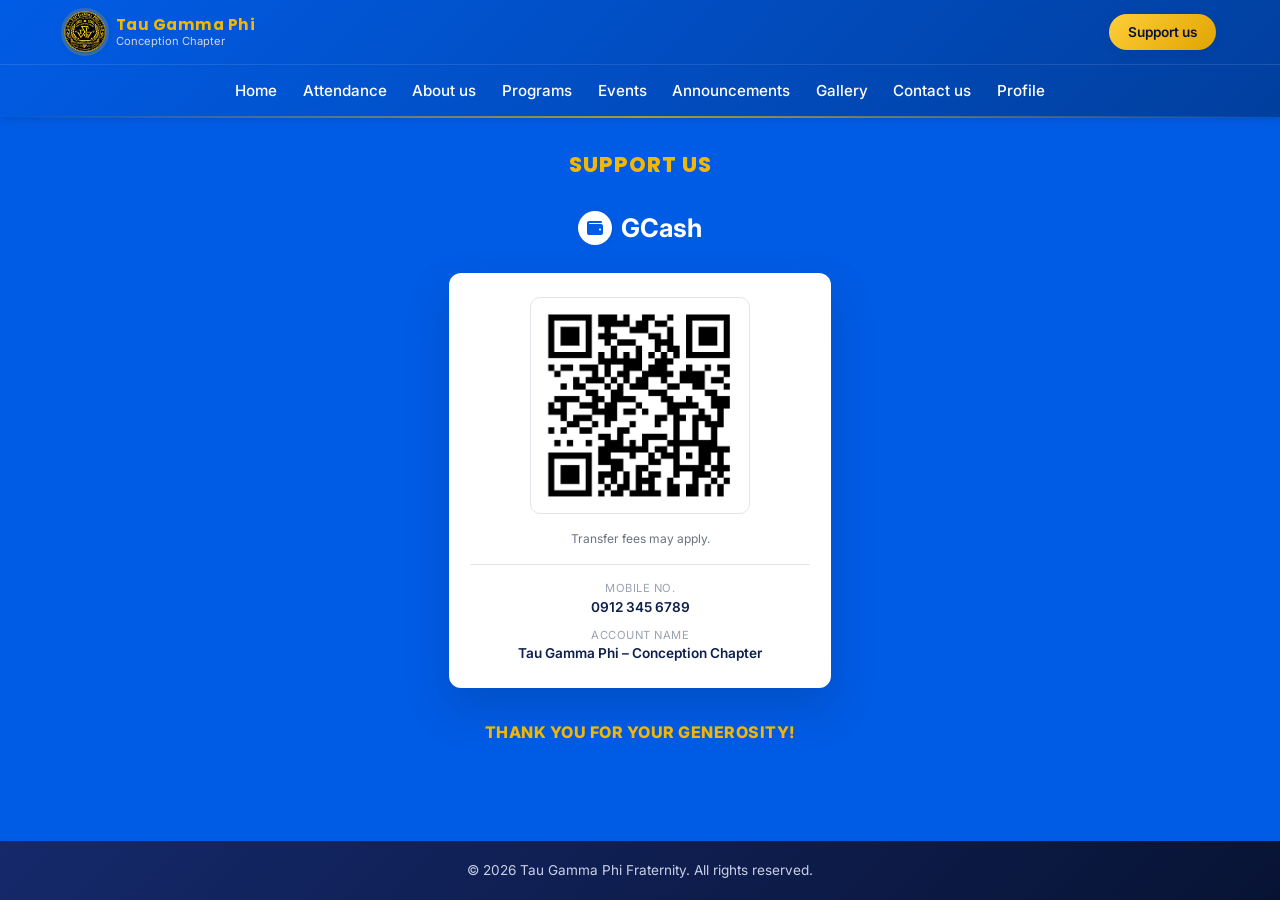
<file: support.html>
<!DOCTYPE html>
<html lang="en">
<head>
  <meta charset="UTF-8">
  <meta name="viewport" content="width=device-width, initial-scale=1.0">
  <title>Support Us | Tau Gamma Phi Community Portal</title>

  <link rel="preconnect" href="https://fonts.googleapis.com">
  <link href="https://fonts.googleapis.com/css2?family=Poppins:wght@500;600;700&family=Inter:wght@400;500;600&display=swap" rel="stylesheet">

  <link rel="stylesheet" href="https://cdnjs.cloudflare.com/ajax/libs/font-awesome/6.5.1/css/all.min.css">

  <link rel="stylesheet" href="style.css">
</head>
<body class="support-theme">

  <header class="navbar" id="navbar">
    <div class="navbar-top">
      <div class="navbar-brand">
        <img src="assets/logo.png" class="logo">
        <div class="brand-text">
          <span class="brand-title">Tau Gamma Phi</span>
          <span class="brand-subtitle">Conception Chapter</span>
        </div>
      </div>

      <div class="navbar-actions">
        <a href="support.html" class="support-btn support-btn-mobile">Support us</a>
        <a href="support.html" class="support-btn support-btn-desktop">Support us</a>

        <button class="hamburger" id="hamburgerBtn" aria-label="Open navigation">
          <i class="fa-solid fa-bars"></i>
        </button>
      </div>
    </div>

    <nav class="nav-dropdown" id="navLinks">
      <div class="nav-links-grid">
        <a href="home.html#home">Home</a>
        <a href="attendance.html">Attendance</a>
        <a href="home.html#about">About us</a>
        <a href="home.html#programs">Programs</a>
        <a href="home.html#events">Events</a>
        <a href="home.html#announcements">Announcements</a>
        <a href="gallery.html">Gallery</a>
        <a href="home.html#contact">Contact us</a>
        <a href="profile.html" class="nav-link-full">Profile</a>
      </div>

      <button class="nav-toggle-chevron" id="chevronBtn" aria-label="Close navigation">
        <i class="fa-solid fa-chevron-up"></i>
      </button>
    </nav>
  </header>

  <section class="support-page">
    <h1 class="support-heading">SUPPORT US</h1>

    <div class="gcash-brand">
      <div class="gcash-icon"><i class="fa-solid fa-wallet"></i></div>
      <span class="gcash-text">GCash</span>
    </div>

    <div class="qr-card">
      <img src="assets/gcash-qr.png" alt="GCash QR code" class="qr-code-img">

      <p class="qr-caption">Transfer fees may apply.</p>

      <div class="qr-details">
        <p><span class="qr-label">Mobile No.</span><span class="qr-value">0912 345 6789</span></p>
        <p><span class="qr-label">Account Name</span><span class="qr-value">Tau Gamma Phi – Conception Chapter</span></p>
      </div>
    </div>

    <p class="support-thanks">THANK YOU FOR YOUR GENEROSITY!</p>
  </section>

  <footer class="footer">
    <p>&copy; 2026 Tau Gamma Phi Fraternity. All rights reserved.</p>
  </footer>

  <script src="main.js"></script>
</body>
</html>
</file>
<file: style.css>
:root {
  --navy: #0e1f4b;
  --navy-dark: #081334;
  --gold: #f2b705;
  --gold-dark: #d99f00;
  --bg-light: #f5f6fa;
  --white: #ffffff;
  --text-muted: #6b7280;
  --radius: 12px;
  --gcash-blue: #015ce5;
}

* {
  margin: 0;
  padding: 0;
  box-sizing: border-box;
}

html {
  height: 100%;
  scroll-behavior: smooth;
  scroll-padding-top: var(--navbar-height, 70px);
}

body {
  font-family: 'Inter', sans-serif;
  background-color: var(--bg-light);
  color: var(--navy);
  line-height: 1.5;
  min-height: 100vh;
  min-height: 100dvh;
  display: flex;
  flex-direction: column;
}

.footer {
  margin-top: auto;
}

h1, h2, h3 {
  font-family: 'Poppins', sans-serif;
}

img {
  max-width: 100%;
  display: block;
}

.navbar {
  background-color: var(--navy);
  position: sticky;
  top: 0;
  z-index: 100;
  box-shadow: 0 2px 8px rgba(0, 0, 0, 0.2);
}

.navbar-top {
  display: flex;
  align-items: center;
  justify-content: space-between;
  padding: 0.7rem 5%;
}

.navbar-brand {
  display: flex;
  align-items: center;
  gap: 0.6rem;
}

.logo {
  width: 42px;
  height: 42px;
  object-fit: contain;
  border-radius: 50%;
}

.brand-text {
  display: flex;
  flex-direction: column;
  line-height: 1.2;
}

.brand-title {
  font-family: 'Poppins', sans-serif;
  font-weight: 700;
  font-size: 0.95rem;
  letter-spacing: 0.5px;
  color: var(--gold);
}

.brand-subtitle {
  font-size: 0.7rem;
  color: #cfd6ea;
}

.navbar-actions {
  display: flex;
  align-items: center;
  gap: 1rem;
}

.nav-dropdown {
  display: flex;
  flex-direction: row;
  justify-content: center;
  padding: 0.6rem 5%;
  border-top: 1px solid rgba(255, 255, 255, 0.1);
}

.nav-links-grid {
  display: flex;
  gap: 1.6rem;
}

.nav-links-grid a {
  text-decoration: none;
  color: var(--white);
  font-weight: 500;
  font-size: 0.95rem;
  padding: 0.3rem 0;
  transition: color 0.2s ease;
}

.nav-links-grid a:hover {
  color: var(--gold);
}

.nav-link-full {
  grid-column: 1 / -1;
}

.nav-toggle-chevron {
  display: none;
  align-self: center;
  background: none;
  border: none;
  color: var(--white);
  font-size: 0.9rem;
  margin-top: 0.4rem;
  cursor: pointer;
}

.support-btn {
  background-color: var(--gold);
  color: var(--navy-dark);
  border: none;
  padding: 0.5rem 1.2rem;
  border-radius: 999px;
  font-weight: 600;
  font-size: 0.85rem;
  cursor: pointer;
  transition: background-color 0.2s ease;
  display: inline-block;
  text-decoration: none;
}

.support-btn:hover {
  background-color: var(--gold-dark);
}

.support-btn-mobile {
  display: none;
}

.hamburger {
  display: none;
  background: none;
  border: none;
  font-size: 1.3rem;
  color: var(--white);
  cursor: pointer;
}

.navbar.nav-open .nav-dropdown {
  display: flex;
}

.navbar.nav-open .hamburger {
  display: none;
}

.navbar.nav-open .support-btn-mobile {
  display: inline-block;
}

.hero {
  width: 100%;
}

.hero-img {
  width: 100%;
  height: 420px;
  object-fit: cover;
}

.section-title {
  text-align: center;
  font-weight: 700;
  font-size: 1.6rem;
  letter-spacing: 1px;
  color: var(--navy);
  margin: 2.5rem 0 1.5rem;
}

.programs {
  padding: 0 5% 3rem;
}

.program-grid {
  display: flex;
  flex-wrap: wrap;
  justify-content: center;
  gap: 1.2rem;
  max-width: 1100px;
  margin: 0 auto;
}

.program-card {
  background-color: var(--white);
  border-radius: var(--radius);
  overflow: hidden;
  box-shadow: 0 2px 10px rgba(0, 0, 0, 0.08);
  width: calc(33.333% - 1.2rem);
  flex-grow: 0;
}

.program-card img {
  width: 100%;
  height: 220px;
  object-fit: cover;
}

.program-card:nth-child(4),
.program-card:nth-child(5) {
  width: calc(38% - 1.2rem);
}

.events {
  padding: 0 5% 3.5rem;
}

.event-card {
  max-width: 900px;
  margin: 0 auto 1.2rem;
  background-color: var(--navy);
  border-radius: var(--radius);
  display: flex;
  align-items: center;
  gap: 1.2rem;
  padding: 1rem;
  color: var(--white);
}

.event-card:last-child {
  margin-bottom: 0;
}

.event-img {
  width: 100px;
  height: 100px;
  border-radius: var(--radius);
  object-fit: cover;
  flex-shrink: 0;
}

.event-info {
  flex-grow: 1;
}

.event-title {
  font-size: 1.1rem;
  font-weight: 600;
  color: var(--white);
}

.event-date {
  display: flex;
  flex-direction: column;
  align-items: center;
  justify-content: center;
  background-color: var(--gold);
  color: var(--navy-dark);
  border-radius: var(--radius);
  padding: 0.5rem 1rem;
  flex-shrink: 0;
  line-height: 1.2;
}

.event-month {
  font-size: 0.8rem;
  font-weight: 600;
}

.event-day {
  font-size: 1.4rem;
  font-weight: 700;
  line-height: 1;
}

.event-year {
  font-size: 0.8rem;
  font-weight: 600;
}

.footer {
  text-align: center;
  padding: 1.2rem 5%;
  background-color: var(--navy);
  color: #c9d0e6;
  font-size: 0.85rem;
}

@media (max-width: 768px) {
  .support-btn-desktop {
    display: none;
  }

  .hamburger {
    display: block;
  }

  .nav-dropdown {
    display: none;
    flex-direction: column;
    padding: 0 5% 0.6rem;
    border-top: none;
  }

  .navbar.nav-open .nav-dropdown {
    display: flex;
  }

  .nav-links-grid {
    display: grid;
    grid-template-columns: 1fr 1fr;
    gap: 0.6rem 1.5rem;
    padding-top: 0.4rem;
  }

  .nav-toggle-chevron {
    display: block;
  }

  .hero-img {
    height: 220px;
  }

  .section-title {
    font-size: 1.3rem;
    margin: 1.8rem 0 1.2rem;
  }

  .program-grid {
    gap: 0.8rem;
  }

  .program-card,
  .program-card:nth-child(4),
  .program-card:nth-child(5) {
    width: calc(50% - 0.8rem);
  }

  .program-card img {
    height: 130px;
  }

  .event-card {
    display: grid;
    grid-template-columns: 70px 1fr;
    align-items: center;
    column-gap: 0.8rem;
    row-gap: 0.6rem;
    padding: 0.8rem;
  }

  .event-img {
    grid-column: 1;
    grid-row: 1;
    width: 70px;
    height: 70px;
  }

  .event-info {
    grid-column: 2;
    grid-row: 1;
  }

  .event-title {
    font-size: 0.95rem;
  }

  .event-date {
    grid-column: 1 / -1;
    grid-row: 2;
    flex-direction: row;
    justify-content: flex-start;
    gap: 0.4rem;
    width: fit-content;
    padding: 0.4rem 0.9rem;
  }
}

@media (max-width: 480px) {
  .program-card,
  .program-card:nth-child(4),
  .program-card:nth-child(5) {
    width: 100%;
  }
}

.coming-soon {
  padding: 5rem 5%;
  text-align: center;
  background-color: var(--white);
}

.coming-soon-title {
  font-size: 2.5rem;
  font-weight: 800;
  color: var(--navy);
  margin-bottom: 1rem;
}

.coming-soon-text {
  font-size: 1rem;
  color: #6b7280;
  max-width: 500px;
  margin: 0 auto;
}

.attendance-page {
  padding: 1.5rem 1.2rem;
  max-width: 480px;
  margin: 0 auto;
  width: 100%;
}

.attendance-heading {
  font-size: 1rem;
  font-weight: 800;
  color: var(--navy);
  letter-spacing: 0.5px;
  margin-bottom: 1rem;
}

.attendance-card {
  border: 1px solid #d9dce3;
  border-radius: var(--radius);
  padding: 1.3rem;
  display: flex;
  flex-direction: column;
  gap: 1rem;
  background-color: var(--white);
}

.select-wrapper {
  position: relative;
}

.select-wrapper::after {
  content: "\f078";
  font-family: "Font Awesome 6 Free";
  font-weight: 900;
  font-size: 0.75rem;
  position: absolute;
  right: 0.9rem;
  top: 50%;
  transform: translateY(-50%);
  color: var(--navy);
  pointer-events: none;
}

.event-select {
  width: 100%;
  appearance: none;
  -webkit-appearance: none;
  -moz-appearance: none;
  padding: 0.75rem 2.2rem 0.75rem 0.9rem;
  border: 1px solid #d9dce3;
  border-radius: 8px;
  font-size: 0.9rem;
  font-family: 'Inter', sans-serif;
  color: var(--navy);
  background-color: var(--white);
  cursor: pointer;
}

.time-btn {
  width: 100%;
  background-color: var(--navy);
  color: var(--white);
  border: none;
  padding: 0.85rem;
  border-radius: 8px;
  font-weight: 600;
  font-size: 0.95rem;
  cursor: pointer;
  transition: background-color 0.2s ease;
}

.time-btn:hover {
  background-color: var(--navy-dark);
}

.face-modal {
  position: fixed;
  inset: 0;
  background-color: rgba(8, 19, 52, 0.75);
  display: flex;
  align-items: center;
  justify-content: center;
  padding: 1.2rem;
  z-index: 1000;
}

.face-modal[hidden] {
  display: none;
}

.face-modal-content {
  background-color: var(--white);
  border-radius: var(--radius);
  padding: 1.3rem;
  max-width: 360px;
  width: 100%;
  display: flex;
  flex-direction: column;
  align-items: center;
  gap: 0.9rem;
}

.face-modal-title {
  font-weight: 700;
  color: var(--navy);
  font-size: 0.95rem;
  text-align: center;
}

.face-video-wrap {
  position: relative;
  width: 100%;
  aspect-ratio: 4 / 3;
  border-radius: 8px;
  overflow: hidden;
  background-color: var(--navy-dark);
}

.face-video-wrap video {
  width: 100%;
  height: 100%;
  object-fit: cover;
  transform: scaleX(-1);
}

.face-video-wrap canvas {
  position: absolute;
  top: 0;
  left: 0;
  width: 100%;
  height: 100%;
  transform: scaleX(-1);
}

.face-status {
  font-size: 0.85rem;
  color: var(--navy);
  text-align: center;
  min-height: 2.4em;
}

.face-cancel-btn {
  background-color: transparent;
  border: 1px solid #d9dce3;
  color: var(--navy);
  padding: 0.6rem 1.4rem;
  border-radius: 999px;
  font-weight: 600;
  font-size: 0.85rem;
  cursor: pointer;
  transition: background-color 0.2s ease;
}

.face-cancel-btn:hover {
  background-color: var(--bg-light);
}

.captured-photo {
  width: 100%;
  height: 100%;
  object-fit: cover;
}

.face-actions {
  display: flex;
  gap: 0.6rem;
  width: 100%;
}

.face-confirm-btn {
  flex: 1;
  background-color: var(--navy);
  color: var(--white);
  border: none;
  padding: 0.7rem;
  border-radius: 8px;
  font-weight: 600;
  font-size: 0.85rem;
  cursor: pointer;
  transition: background-color 0.2s ease;
}

.face-confirm-btn:hover {
  background-color: var(--navy-dark);
}

.face-retake-btn {
  flex: 1;
  background-color: transparent;
  border: 1px solid #d9dce3;
  color: var(--navy);
  padding: 0.7rem;
  border-radius: 8px;
  font-weight: 600;
  font-size: 0.85rem;
  cursor: pointer;
  transition: background-color 0.2s ease;
}

.face-retake-btn:hover {
  background-color: var(--bg-light);
}

.time-btn.time-btn-done,
.time-btn.time-btn-done:hover {
  background-color: #34C759;
}

.about {
  padding: 0 5% 3rem;
  max-width: 1100px;
  margin: 0 auto;
}

.about-title {
  font-weight: 700;
  font-size: 1.4rem;
  letter-spacing: 0.5px;
  color: var(--navy);
  margin: 2.5rem 0 1rem;
}

.about-intro {
  display: flex;
  align-items: flex-start;
  gap: 1rem;
  margin-bottom: 1.5rem;
}

.about-intro .about-text {
  flex: 1.2;
  margin-bottom: 0;
}

.about-img {
  flex: 1;
  border-radius: var(--radius);
  object-fit: cover;
  max-height: 160px;
  width: 100%;
}

.about-subtitle {
  font-weight: 700;
  font-size: 1.1rem;
  letter-spacing: 0.5px;
  color: var(--gold);
  margin: 1.4rem 0 0.5rem;
}

.about-text {
  font-size: 0.85rem;
  line-height: 1.6;
  color: var(--navy);
  margin: 0 0 0.5rem;
}

.about-info {
  margin-top: 1.5rem;
  font-size: 0.8rem;
  color: var(--navy);
  line-height: 1.7;
}

.about-info p {
  margin: 0;
}

@media (max-width: 380px) {
  .about-intro {
    flex-direction: column;
  }

  .about-img {
    max-height: 200px;
  }
}

.announcements {
  padding: 0 5% 3.5rem;
}

.announcement-card {
  max-width: 900px;
  margin: 0 auto 1.2rem;
  background-color: var(--navy);
  border-radius: var(--radius);
  padding: 1.1rem 1.3rem;
  color: var(--white);
}

.announcement-card:last-child {
  margin-bottom: 0;
}

.announcement-header {
  display: flex;
  justify-content: space-between;
  align-items: flex-start;
  gap: 0.8rem;
  margin-bottom: 0.5rem;
  flex-wrap: wrap;
}

.announcement-title {
  font-size: 0.95rem;
  font-weight: 700;
  margin: 0;
}

.announcement-date {
  font-size: 0.75rem;
  color: #c9d0e6;
  white-space: nowrap;
}

.announcement-text {
  font-size: 0.8rem;
  line-height: 1.55;
  color: #dbe0ee;
  margin: 0;
}

.contact {
  padding: 0 5% 3.5rem;
}

.contact-grid {
  display: grid;
  grid-template-columns: 1fr;
  gap: 2rem;
  max-width: 900px;
  margin: 0 auto;
}

.contact-info {
  display: flex;
  flex-direction: column;
  gap: 1.3rem;
}

.contact-item {
  display: flex;
  align-items: flex-start;
  gap: 0.8rem;
}

.contact-icon {
  width: 40px;
  height: 40px;
  min-width: 40px;
  border-radius: 50%;
  background-color: var(--gold);
  color: var(--navy-dark);
  display: flex;
  align-items: center;
  justify-content: center;
  font-size: 0.95rem;
}

.contact-icon-plain {
  background-color: transparent;
}

.contact-label {
  font-weight: 700;
  font-size: 0.85rem;
  color: var(--navy);
  margin: 0 0 0.15rem;
}

.contact-value {
  font-size: 0.8rem;
  color: var(--text-muted);
  margin: 0;
}

.contact-form {
  display: flex;
  flex-direction: column;
  gap: 0.9rem;
}

.contact-input {
  width: 100%;
  padding: 0.75rem 0.9rem;
  border: 1px solid #d9dce3;
  border-radius: 8px;
  font-family: 'Inter', sans-serif;
  font-size: 0.85rem;
  color: var(--navy);
  background-color: var(--white);
  transition: border-color 0.2s ease;
}

.contact-input:focus {
  outline: none;
  border-color: var(--navy);
}

.contact-textarea {
  resize: vertical;
  min-height: 120px;
  font-family: 'Inter', sans-serif;
}

.contact-submit-btn {
  display: inline-flex;
  align-items: center;
  justify-content: center;
  gap: 0.5rem;
  background-color: var(--navy);
  color: var(--white);
  border: none;
  padding: 0.85rem 1.5rem;
  border-radius: 999px;
  font-weight: 600;
  font-size: 0.9rem;
  cursor: pointer;
  transition: background-color 0.2s ease;
  align-self: flex-start;
}

.contact-submit-btn:hover {
  background-color: var(--navy-dark);
}

@media (min-width: 700px) {
  .contact-grid {
    grid-template-columns: 1fr 1fr;
    gap: 3rem;
  }

  .contact-info {
    border-right: 1px solid #e2e4ea;
    padding-right: 3rem;
  }
}

.gallery-page {
  padding: 0 5% 3rem;
  max-width: 900px;
  margin: 0 auto;
  width: 100%;
}

.gallery-filters {
  display: flex;
  justify-content: center;
  gap: 0.6rem;
  overflow-x: auto;
  padding-bottom: 0.3rem;
  margin-bottom: 1.3rem;
  scrollbar-width: none;
}

.gallery-filters::-webkit-scrollbar {
  display: none;
}

.filter-btn {
  flex-shrink: 0;
  background-color: var(--navy);
  color: var(--white);
  border: none;
  padding: 0.5rem 1.1rem;
  border-radius: 999px;
  font-weight: 600;
  font-size: 0.8rem;
  cursor: pointer;
  transition: background-color 0.2s ease;
}

.filter-btn:hover:not(.active) {
  background-color: var(--navy-dark);
}

.filter-btn.active {
  background-color: var(--gold);
  color: var(--navy-dark);
}

.gallery-grid {
  display: grid;
  grid-template-columns: 1fr 1fr;
  gap: 0.8rem;
}

.gallery-item {
  border-radius: var(--radius);
  overflow: hidden;
  aspect-ratio: 1 / 1;
}

.gallery-item img {
  width: 100%;
  height: 100%;
  object-fit: cover;
  display: block;
}

.gallery-item.hidden {
  display: none;
}

@media (min-width: 700px) {
  .gallery-grid {
    grid-template-columns: repeat(3, 1fr);
  }
}

.support-theme {
  background-color: var(--gcash-blue);
}

.support-theme .navbar {
  background-color: var(--gcash-blue);
  box-shadow: 0 2px 8px rgba(0, 0, 0, 0.15);
}

.support-page {
  padding: 2rem 1.2rem 3rem;
  max-width: 420px;
  margin: 0 auto;
  width: 100%;
  text-align: center;
}

.support-heading {
  font-size: 1.3rem;
  font-weight: 800;
  letter-spacing: 1px;
  color: var(--gold);
  margin-bottom: 1.8rem;
}

.gcash-brand {
  display: flex;
  align-items: center;
  justify-content: center;
  gap: 0.6rem;
  margin-bottom: 1.6rem;
}

.gcash-icon {
  width: 34px;
  height: 34px;
  border-radius: 50%;
  background-color: var(--white);
  color: var(--gcash-blue);
  display: flex;
  align-items: center;
  justify-content: center;
  font-size: 1rem;
}

.gcash-text {
  font-size: 1.6rem;
  font-weight: 700;
  color: var(--white);
}

.qr-card {
  background-color: var(--white);
  border-radius: var(--radius);
  padding: 1.5rem 1.3rem;
  box-shadow: 0 8px 20px rgba(0, 0, 0, 0.15);
}

.qr-code-img {
  width: 100%;
  max-width: 220px;
  display: block;
  margin: 0 auto 1rem;
  border: 1px solid #e2e4ea;
  border-radius: 10px;
  padding: 0.6rem;
}

.qr-caption {
  font-size: 0.75rem;
  color: #6b7280;
  margin: 0 0 1rem;
}

.qr-details {
  border-top: 1px solid #e2e4ea;
  padding-top: 0.9rem;
}

.qr-details p {
  margin: 0 0 0.6rem;
  display: flex;
  flex-direction: column;
}

.qr-details p:last-child {
  margin-bottom: 0;
}

.qr-label {
  font-size: 0.7rem;
  color: #9aa1b0;
  text-transform: uppercase;
  letter-spacing: 0.5px;
}

.qr-value {
  font-size: 0.85rem;
  color: var(--navy);
  font-weight: 600;
}

.support-thanks {
  font-size: 1rem;
  font-weight: 800;
  color: var(--gold);
  letter-spacing: 0.5px;
  margin-top: 2rem;
}

.profile-page {
  padding: 2rem 1.2rem 3rem;
  max-width: 480px;
  margin: 0 auto;
  width: 100%;
  text-align: center;
}

.profile-top {
  display: flex;
  justify-content: flex-end;
  margin-bottom: 0.5rem;
}

.profile-avatar-row {
  display: flex;
  justify-content: center;
  margin-bottom: 0.8rem;
}

.profile-avatar {
  width: 70px;
  height: 70px;
  border-radius: 50%;

  border: 1px solid #e2e4ea;
  display: flex;
  align-items: center;
  justify-content: center;
  font-size: 1.8rem;
  color: var(--navy);
}

.edit-profile-btn {
  background-color: var(--navy);
  color: var(--white);
  border: none;
  padding: 0.5rem 1rem;
  border-radius: 999px;
  font-weight: 600;
  font-size: 0.75rem;
  cursor: pointer;
  transition: background-color 0.2s ease;
}

.edit-profile-btn:hover {
  background-color: var(--navy-dark);
}

.profile-name {
  font-size: 1.2rem;
  font-weight: 700;
  color: var(--navy);
  margin: 0.4rem 0 0.15rem;
}

.profile-since {
  font-size: 0.8rem;
  color: var(--text-muted);
  margin: 0 0 1.6rem;
}

.profile-fields {
  text-align: left;
  border-top: 1px solid #e2e4ea;
}

.profile-field {
  display: flex;
  align-items: center;
  gap: 0.6rem;
  padding: 0.85rem 0;
  border-bottom: 1px solid #e2e4ea;
}

.field-label {
  flex: 0 0 38%;
  font-size: 0.85rem;
  color: var(--navy);
  font-weight: 600;
}

.field-value {
  flex: 1;
  font-size: 0.85rem;
  color: var(--text-muted);
}

.field-input {
  flex: 1;
  padding: 0.5rem 0.7rem;
  border: 1px solid #d9dce3;
  border-radius: 8px;
  font-family: 'Inter', sans-serif;
  font-size: 0.85rem;
  color: var(--navy);
}

.field-input:focus {
  outline: none;
  border-color: var(--navy);
}

.field-edit-icon {
  background: none;
  border: none;
  color: var(--navy);
  font-size: 0.95rem;
  cursor: pointer;
  padding: 0.2rem;
  display: none;
}

.profile-page.editing .field-edit-icon {
  display: inline-flex;
}

.logout-btn {
  margin-top: 1.8rem;
  background-color: #ef4444;
  color: var(--white);
  border: none;
  padding: 0.8rem 2.2rem;
  border-radius: 999px;
  font-weight: 600;
  font-size: 0.85rem;
  cursor: pointer;
  transition: background-color 0.2s ease;
}

.logout-btn:hover {
  background-color: #dc2626;
}

.save-btn {
  margin-top: 1.8rem;
  background-color: #34C759;
  color: var(--white);
  border: none;
  padding: 0.8rem 2.2rem;
  border-radius: 999px;
  font-weight: 600;
  font-size: 0.85rem;
  cursor: pointer;
  transition: background-color 0.2s ease;
}

.save-btn:hover {
  background-color: #2aa64a;
}

.auth-header {
  display: flex;
  align-items: center;
  gap: 0.7rem;
  padding: 1.2rem 5%;
  background-color: var(--white);
  border-bottom: 1px solid #e2e4ea;
}

.brand-title-dark {
  font-family: 'Poppins', sans-serif;
  font-weight: 700;
  font-size: 0.95rem;
  color: var(--navy);
  display: block;
}

.brand-subtitle-dark {
  font-size: 0.75rem;
  color: var(--text-muted);
  display: block;
}

.auth-page {
  padding: 3rem 1.2rem;
  max-width: 400px;
  margin: 0 auto;
  flex: 1;
  width: 100%;
}

.auth-form {
  display: flex;
  flex-direction: column;
  gap: 1rem;
}

.auth-input {
  width: 100%;
  padding: 0.85rem 1rem;
  border: 1px solid #d9dce3;
  border-radius: 10px;
  font-family: 'Inter', sans-serif;
  font-size: 0.9rem;
  color: var(--navy);
}

.auth-input:focus {
  outline: none;
  border-color: var(--navy);
}

select.auth-input {
  appearance: none;
  -webkit-appearance: none;
  -moz-appearance: none;
  background-image: url("data:image/svg+xml,%3Csvg xmlns='http://www.w3.org/2000/svg' viewBox='0 0 12 8'%3E%3Cpath fill='%230e1f4b' d='M6 8 0 0h12z'/%3E%3C/svg%3E");
  background-repeat: no-repeat;
  background-position: right 1rem center;
  background-size: 10px 7px;
  cursor: pointer;
}

.forgot-password-link {
  align-self: flex-end;
  font-size: 0.8rem;
  color: var(--text-muted);
  text-decoration: none;
  margin-top: -0.4rem;
}

.forgot-password-link:hover {
  text-decoration: underline;
}

.auth-error {
  color: #ef4444;
  font-size: 0.8rem;
  margin: -0.3rem 0 0;
  text-align: center;
}

.auth-submit-btn {
  width: 100%;
  background-color: var(--gold);
  color: var(--navy-dark);
  border: none;
  padding: 0.9rem;
  border-radius: 10px;
  font-weight: 700;
  font-size: 0.9rem;
  letter-spacing: 0.5px;
  cursor: pointer;
  transition: background-color 0.2s ease;
  margin-top: 0.4rem;
}

.auth-submit-btn:hover {
  background-color: var(--gold-dark);
}

.auth-switch {
  text-align: center;
  font-size: 0.85rem;
  color: var(--navy);
  margin-top: 0.5rem;
}

.auth-switch a {
  color: #2563eb;
  font-weight: 600;
  text-decoration: none;
}

.auth-switch a:hover {
  text-decoration: underline;
}

.step-dots {
  display: flex;
  justify-content: center;
  gap: 0.5rem;
  margin-bottom: 1.8rem;
}

.step-dot {
  width: 9px;
  height: 9px;
  border-radius: 50%;
  background-color: #d9dce3;
}

.step-dot.active {
  background-color: var(--gold);
}

.signup-step {
  display: none;
  flex-direction: column;
  gap: 1rem;
}

.signup-step.active {
  display: flex;
}

.auth-title {
  font-size: 1.2rem;
  font-weight: 700;
  color: var(--navy);
  margin: 0 0 0.3rem;
  text-align: center;
}

.dob-row {
  display: flex;
  gap: 0.6rem;
}

.dob-input {
  flex: 1;
  min-width: 0;
}

.step-back-link {
  align-self: center;
  font-size: 0.8rem;
  color: var(--text-muted);
  text-decoration: none;
  margin-top: 0.3rem;
}

.step-back-link:hover {
  text-decoration: underline;
}

.auth-success {
  color: #34C759;
  font-size: 0.8rem;
  margin: -0.3rem 0 0;
  text-align: center;
}

.auth-subtitle {
  font-size: 0.8rem;
  color: var(--text-muted);
  text-align: center;
  margin: -0.6rem 0 0.4rem;
}

.admin-layout {
  display: flex;
  min-height: 100vh;
}

.admin-sidebar {
  width: 230px;
  flex-shrink: 0;
  background-color: var(--navy);
  padding: 1.5rem 1rem;
  display: flex;
  flex-direction: column;
  position: fixed;
  top: 0;
  left: 0;
  height: 100vh;
  height: 100dvh;
  transform: translateX(-100%);
  transition: transform 0.25s ease;
  z-index: 200;
  overflow-y: auto;
}

.admin-sidebar.open {
  transform: translateX(0);
}

.admin-sidebar-brand {
  display: flex;
  align-items: center;
  gap: 0.6rem;
  padding: 0 0.4rem;
  margin-bottom: 2rem;
}

.admin-brand-text {
  font-family: 'Poppins', sans-serif;
  font-weight: 700;
  font-size: 1rem;
  letter-spacing: 0.5px;
  color: var(--white);
}

.admin-nav {
  display: flex;
  flex-direction: column;
  gap: 0.3rem;
  flex: 1;
}

.admin-nav-link {
  display: flex;
  align-items: center;
  gap: 0.8rem;
  padding: 0.7rem 0.8rem;
  border-radius: 8px;
  color: #c9d0e6;
  text-decoration: none;
  font-size: 0.85rem;
  font-weight: 600;
  font-family: 'Inter', sans-serif;
  background: none;
  border: none;
  cursor: pointer;
  text-align: left;
  width: 100%;
}

.admin-nav-link i {
  width: 18px;
  text-align: center;
  font-size: 0.95rem;
}

.admin-nav-link:hover {
  background-color: rgba(255, 255, 255, 0.08);
  color: var(--white);
}

.admin-nav-link.active {
  background-color: rgba(255, 255, 255, 0.12);
  color: var(--white);
  box-shadow: inset 3px 0 0 var(--gold);
}

.admin-logout-link {
  margin-top: auto;
}

.admin-main {
  flex: 1;
  display: flex;
  flex-direction: column;
  min-width: 0;
  background-color: var(--bg-light);
}

.admin-topbar {
  background-color: var(--gold);
  display: flex;
  align-items: center;
  justify-content: space-between;
  padding: 0.9rem 1.2rem;
  position: sticky;
  top: 0;
  z-index: 120;
}

.admin-hamburger {
  background: none;
  border: none;
  color: var(--navy-dark);
  font-size: 1.2rem;
  cursor: pointer;
}

.admin-user {
  display: flex;
  align-items: center;
  gap: 0.6rem;
  color: var(--navy-dark);
  font-weight: 700;
  font-size: 0.85rem;
  margin-left: auto;
}

.admin-user-icon {
  width: 32px;
  height: 32px;
  border-radius: 50%;
  border: 2px solid var(--navy-dark);
  display: flex;
  align-items: center;
  justify-content: center;
  font-size: 0.9rem;
  color: var(--navy-dark);
}

.admin-content {
  padding: 1.5rem 1.2rem 3rem;
  flex: 1;
}

.admin-page-title {
  font-size: 1.2rem;
  font-weight: 800;
  letter-spacing: 0.5px;
  color: var(--navy);
  margin-bottom: 1.3rem;
}

.admin-placeholder-text {
  font-size: 0.9rem;
  color: var(--text-muted);
}

.admin-stats-grid {
  display: grid;
  grid-template-columns: repeat(2, 1fr);
  gap: 1rem;
  margin-bottom: 1.5rem;
}

.admin-stat-card {
  background-color: var(--white);
  border: 1px solid var(--gold);
  border-radius: var(--radius);
  padding: 1.1rem;
  display: flex;
  flex-direction: column;
  gap: 0.3rem;
}

.stat-number {
  font-size: 1.5rem;
  font-weight: 800;
  color: var(--navy);
}

.stat-label {
  font-size: 0.7rem;
  color: var(--text-muted);
}

.admin-panels-grid {
  display: grid;
  grid-template-columns: 1fr;
  gap: 1rem;
}

.admin-panel {
  background-color: var(--white);
  border: 1px solid var(--gold);
  border-radius: var(--radius);
  padding: 1.2rem;
  min-height: 150px;
}

.admin-panel-title {
  font-size: 0.9rem;
  font-weight: 700;
  color: var(--navy);
  margin: 0 0 0.6rem;
}

.admin-panel-empty {
  font-size: 0.8rem;
  color: var(--text-muted);
  margin: 0;
}

.admin-overlay {
  position: fixed;
  inset: 0;
  background-color: rgba(0, 0, 0, 0.4);
  z-index: 150;
}

.admin-overlay[hidden] {
  display: none;
}

@media (min-width: 880px) {
  .admin-sidebar {
    position: sticky;
    top: 0;
    align-self: flex-start;
    transform: none;
  }

  .admin-hamburger {
    display: none;
  }

  .admin-overlay {
    display: none !important;
  }

  .admin-stats-grid {
    grid-template-columns: repeat(4, 1fr);
  }

  .admin-panels-grid {
    grid-template-columns: 1fr 1fr;
  }
}

.admin-input {
  width: 100%;
  padding: 0.7rem 0.9rem;
  border: 1px solid #d9dce3;
  border-radius: 8px;
  font-family: 'Inter', sans-serif;
  font-size: 0.85rem;
  color: var(--navy);
  background-color: var(--white);
}

.admin-input:focus {
  outline: none;
  border-color: var(--navy);
}

.admin-primary-btn {
  background-color: var(--navy);
  color: var(--white);
  border: none;
  padding: 0.7rem 1.3rem;
  border-radius: 8px;
  font-weight: 600;
  font-size: 0.85rem;
  cursor: pointer;
  transition: background-color 0.2s ease;
  white-space: nowrap;
}

.admin-primary-btn:hover {
  background-color: var(--navy-dark);
}

.admin-secondary-btn {
  display: inline-flex;
  align-items: center;
  justify-content: center;
  background-color: var(--white);
  color: var(--navy);
  border: 1px solid var(--navy);
  padding: 0.6rem 1.1rem;
  border-radius: 8px;
  font-weight: 600;
  font-size: 0.8rem;
  cursor: pointer;
  transition: background-color 0.2s ease;
}

.admin-secondary-btn:hover {
  background-color: var(--bg-light);
}

.announcement-form {
  display: flex;
  flex-direction: column;
  gap: 1rem;
  max-width: 600px;
  margin-bottom: 2rem;
}

.announcement-textarea {
  resize: vertical;
  min-height: 130px;
  font-family: 'Inter', sans-serif;
}

.announcement-photo-row {
  display: flex;
  align-items: center;
  gap: 1rem;
  flex-wrap: wrap;
}

.announcement-photo-preview {
  width: 90px;
  height: 70px;
  border: 1px solid #d9dce3;
  border-radius: 8px;
  display: flex;
  align-items: center;
  justify-content: center;
  overflow: hidden;
  font-size: 0.65rem;
  color: var(--text-muted);
  text-align: center;
  padding: 0.3rem;
}

.announcement-photo-preview img {
  width: 100%;
  height: 100%;
  object-fit: cover;
}

.admin-list-panel {
  max-width: 600px;
}

.admin-list-row {
  display: flex;
  justify-content: space-between;
  gap: 0.8rem;
  padding: 0.8rem 0;
  border-bottom: 1px solid #e2e4ea;
}

.admin-list-row:last-child {
  border-bottom: none;
}

.admin-list-row-title {
  font-weight: 700;
  font-size: 0.85rem;
  color: var(--navy);
  margin: 0 0 0.2rem;
}

.admin-list-row-date {
  font-size: 0.7rem;
  color: var(--text-muted);
  margin: 0 0 0.3rem;
}

.admin-list-row-body {
  font-size: 0.8rem;
  color: var(--navy);
  margin: 0;
}

.admin-delete-btn {
  background: none;
  border: none;
  color: #ef4444;
  cursor: pointer;
  font-size: 0.9rem;
  height: fit-content;
}

.admin-page-header {
  display: flex;
  align-items: center;
  justify-content: space-between;
  gap: 1rem;
  margin-bottom: 1.3rem;
}

.admin-page-header .admin-page-title {
  margin-bottom: 0;
}

.admin-table-wrap {
  overflow-x: auto;
  border: 1px solid var(--gold);
  border-radius: var(--radius);
  background-color: var(--white);
}

.admin-table {
  width: 100%;
  border-collapse: collapse;
  min-width: 480px;
}

.admin-table th {
  text-align: left;
  font-size: 0.75rem;
  color: var(--navy);
  padding: 0.8rem 1rem;
  border-bottom: 1px solid var(--gold);
  white-space: nowrap;
}

.admin-table td {
  padding: 0.7rem 1rem;
  font-size: 0.8rem;
  color: var(--navy);
  border-bottom: 1px solid #eef0f4;
}

.admin-table tr:last-child td {
  border-bottom: none;
}

.admin-table-empty {
  text-align: center;
  color: var(--text-muted);
  padding: 1.5rem 1rem;
}

.admin-table-actions {
  display: flex;
  gap: 0.6rem;
}

.admin-icon-btn {
  background: none;
  border: none;
  color: var(--navy);
  cursor: pointer;
  font-size: 0.85rem;
}

.delete-event-btn {
  color: #ef4444;
}

.status-pill {
  display: inline-block;
  padding: 0.25rem 0.7rem;
  border-radius: 999px;
  font-size: 0.7rem;
  font-weight: 600;
}

.status-upcoming {
  background-color: #fef3c7;
  color: #b45309;
}

.status-ongoing {
  background-color: #dbeafe;
  color: #1d4ed8;
}

.status-completed {
  background-color: #dcfce7;
  color: #15803d;
}

.admin-modal {
  position: fixed;
  inset: 0;
  background-color: rgba(8, 19, 52, 0.6);
  display: flex;
  align-items: center;
  justify-content: center;
  padding: 1.2rem;
  z-index: 300;
}

.admin-modal[hidden] {
  display: none;
}

.admin-modal-content {
  background-color: var(--white);
  border-radius: var(--radius);
  padding: 1.5rem;
  max-width: 380px;
  width: 100%;
}

.admin-modal-title {
  font-size: 1rem;
  font-weight: 700;
  color: var(--navy);
  margin: 0 0 1rem;
}

.admin-modal-content form {
  display: flex;
  flex-direction: column;
  gap: 0.9rem;
}

.admin-modal-actions {
  display: flex;
  justify-content: flex-end;
  gap: 0.6rem;
}

.attendance-event-select-wrap {
  max-width: 320px;
  margin-bottom: 1.3rem;
}

.attendance-stats-grid {
  grid-template-columns: repeat(3, 1fr);
}

.attendance-name-cell {
  display: flex;
  align-items: center;
  gap: 0.6rem;
  white-space: nowrap;
}

.attendance-avatar {
  width: 26px;
  height: 26px;
  border-radius: 50%;
  border: 1px solid #d9dce3;
  display: inline-flex;
  align-items: center;
  justify-content: center;
  font-size: 0.7rem;
  color: var(--navy);
  flex-shrink: 0;
}

.status-select {
  width: auto;
  min-width: 110px;
  padding: 0.4rem 0.6rem;
  font-size: 0.8rem;
}

.attendance-time-cell {
  white-space: nowrap;
  color: var(--text-muted);
}

@media (min-width: 700px) {
  .attendance-stats-grid {
    grid-template-columns: repeat(3, 1fr);
  }
}

@media (max-width: 500px) {
  .admin-page-header {
    flex-direction: column;
    align-items: flex-start;
  }

  .attendance-stats-grid {
    grid-template-columns: 1fr;
  }
}

.admin-dashboard-list-item {
  font-size: 0.8rem;
  color: var(--navy);
  margin: 0 0 0.6rem;
}

.admin-dashboard-list-item:last-child {
  margin-bottom: 0;
}

.announcement-layout {
  display: grid;
  grid-template-columns: 1fr;
  gap: 2rem;
  align-items: start;
}

.announcement-layout .announcement-form {
  max-width: none;
  margin-bottom: 0;
}

.announcement-layout .admin-list-panel {
  max-width: none;
}

#announcementList {
  max-height: 480px;
  overflow-y: auto;
}

.announcement-form-actions {
  display: flex;
  gap: 0.7rem;
}

.admin-list-row-main {
  flex: 1;
  min-width: 0;
}

@media (min-width: 900px) {
  .announcement-layout {
    grid-template-columns: 1fr 1fr;
  }
}

.admin-tab-panel[hidden] {
  display: none;
}

.admin-image-grid {
  display: grid;
  grid-template-columns: repeat(2, 1fr);
  gap: 1rem;
  margin-bottom: 2rem;
}

.admin-image-card {
  position: relative;
  border-radius: var(--radius);
  overflow: hidden;
  aspect-ratio: 1 / 1;
  border: 1px solid #e2e4ea;
  background-color: var(--bg-light);
}

.admin-image-card img {
  width: 100%;
  height: 100%;
  object-fit: cover;
  display: block;
}

.admin-image-card-actions {
  position: absolute;
  top: 0.5rem;
  right: 0.5rem;
  display: flex;
  gap: 0.4rem;
}

.admin-image-btn {
  background-color: rgba(255, 255, 255, 0.92);
  width: 28px;
  height: 28px;
  border-radius: 50%;
  display: flex;
  align-items: center;
  justify-content: center;
  font-size: 0.75rem;
  box-shadow: 0 1px 4px rgba(0, 0, 0, 0.25);
}

.admin-image-btn.delete-program-btn,
.admin-image-btn.delete-gallery-btn {
  color: #ef4444;
}

.admin-image-category {
  position: absolute;
  bottom: 0.5rem;
  left: 0.5rem;
  background-color: var(--navy);
  color: var(--white);
  font-size: 0.6rem;
  text-transform: uppercase;
  padding: 0.2rem 0.55rem;
  border-radius: 999px;
  font-weight: 700;
  letter-spacing: 0.5px;
}

@media (min-width: 700px) {
  .admin-image-grid {
    grid-template-columns: repeat(4, 1fr);
  }
}

:root {
  --navy-gradient: linear-gradient(135deg, #15296b, #081334);
  --navy-gradient-soft: linear-gradient(135deg, #14245c, #0a173d);
  --gold-gradient: linear-gradient(135deg, #ffce3a, #e0a400);
  --shadow-sm: 0 2px 10px rgba(14, 31, 75, 0.08);
  --shadow-md: 0 10px 24px rgba(14, 31, 75, 0.14);
  --shadow-lg: 0 20px 45px rgba(14, 31, 75, 0.2);
}

body {
  -webkit-font-smoothing: antialiased;
  -moz-osx-font-smoothing: grayscale;
}

::selection {
  background-color: var(--gold);
  color: var(--navy-dark);
}

::-webkit-scrollbar {
  width: 10px;
  height: 10px;
}

::-webkit-scrollbar-track {
  background: var(--bg-light);
}

::-webkit-scrollbar-thumb {
  background: #c7cede;
  border-radius: 999px;
}

::-webkit-scrollbar-thumb:hover {
  background: #a8b1c7;
}

a, button {
  transition: all 0.22s ease;
}

.navbar {
  background: var(--navy-gradient);
  position: sticky;
}

.navbar::after {
  content: "";
  position: absolute;
  left: 0;
  right: 0;
  bottom: -1px;
  height: 2px;
  background: linear-gradient(90deg, transparent, var(--gold), transparent);
  opacity: 0.7;
}

.logo {
  box-shadow: 0 0 0 3px rgba(242, 183, 5, 0.22), var(--shadow-sm);
}

.nav-links-grid a {
  position: relative;
}

.nav-links-grid a::after {
  content: "";
  position: absolute;
  left: 0;
  bottom: -3px;
  width: 0;
  height: 2px;
  background-color: var(--gold);
  transition: width 0.25s ease;
}

.nav-links-grid a:hover::after {
  width: 100%;
}

.support-btn {
  background: var(--gold-gradient);
  box-shadow: var(--shadow-sm);
}

.support-btn:hover {
  background: var(--gold-gradient);
  transform: translateY(-2px);
  box-shadow: var(--shadow-md);
}

.hamburger:hover {
  color: var(--gold);
}

.hero {
  position: relative;
}

.hero::after {
  content: "";
  position: absolute;
  left: 0;
  right: 0;
  bottom: 0;
  height: 70px;
  background: linear-gradient(180deg, rgba(245, 246, 250, 0), var(--bg-light));
  pointer-events: none;
}

.section-title {
  position: relative;
  padding-bottom: 0.7rem;
}

.section-title::after {
  content: "";
  position: absolute;
  left: 50%;
  bottom: 0;
  transform: translateX(-50%);
  width: 56px;
  height: 3px;
  border-radius: 2px;
  background: var(--gold-gradient);
}

.program-card {
  box-shadow: var(--shadow-sm);
  transition: transform 0.3s ease, box-shadow 0.3s ease;
}

.program-card:hover {
  transform: translateY(-6px);
  box-shadow: var(--shadow-lg);
}

.program-card img {
  transition: transform 0.45s ease;
}

.program-card:hover img {
  transform: scale(1.06);
}

.event-card {
  background: var(--navy-gradient);
  box-shadow: var(--shadow-md);
  transition: transform 0.25s ease, box-shadow 0.25s ease;
}

.event-card:hover {
  transform: translateY(-4px);
  box-shadow: var(--shadow-lg);
}

.event-date {
  background: var(--gold-gradient);
  box-shadow: 0 4px 12px rgba(0, 0, 0, 0.18);
}

.announcement-card {
  background: var(--navy-gradient);
  box-shadow: var(--shadow-md);
  transition: transform 0.25s ease, box-shadow 0.25s ease;
}

.announcement-card:hover {
  transform: translateY(-3px);
  box-shadow: var(--shadow-lg);
}

.about-img {
  box-shadow: var(--shadow-md);
}

.contact-icon {
  box-shadow: var(--shadow-sm);
  transition: transform 0.25s ease;
}

.contact-item:hover .contact-icon {
  transform: scale(1.08) rotate(-4deg);
}

.contact-input {
  transition: border-color 0.2s ease, box-shadow 0.2s ease;
}

.contact-input:focus {
  box-shadow: 0 0 0 3px rgba(14, 31, 75, 0.12);
}

.contact-submit-btn {
  background: var(--navy-gradient);
  box-shadow: var(--shadow-sm);
}

.contact-submit-btn:hover {
  background: var(--navy-gradient);
  transform: translateY(-2px);
  box-shadow: var(--shadow-md);
}

.footer {
  background: var(--navy-gradient);
}

.attendance-card {
  box-shadow: var(--shadow-md);
}

.time-btn {
  box-shadow: var(--shadow-sm);
}

.time-btn:hover {
  transform: translateY(-2px);
  box-shadow: var(--shadow-md);
}

.time-btn.time-btn-done,
.time-btn.time-btn-done:hover {
  box-shadow: 0 6px 16px rgba(52, 199, 89, 0.35);
}

.face-modal-content {
  box-shadow: var(--shadow-lg);
}

.face-modal {
  backdrop-filter: blur(3px);
}

.face-confirm-btn:hover,
.face-retake-btn:hover,
.face-cancel-btn:hover {
  transform: translateY(-1px);
}

.gallery-item {
  box-shadow: var(--shadow-sm);
}

.gallery-item img {
  transition: transform 0.45s ease;
}

.gallery-item:hover img {
  transform: scale(1.08);
}

.filter-btn {
  box-shadow: var(--shadow-sm);
}

.filter-btn.active {
  box-shadow: 0 6px 16px rgba(242, 183, 5, 0.4);
}

.filter-btn:hover:not(.active) {
  transform: translateY(-1px);
}

.qr-card {
  box-shadow: var(--shadow-lg);
}

.gcash-icon {
  box-shadow: var(--shadow-sm);
}

.support-theme .navbar {
  background: linear-gradient(135deg, var(--gcash-blue), #013f9e);
}

.profile-avatar {
  box-shadow: var(--shadow-sm);
}

.edit-profile-btn {
  background: var(--navy-gradient);
  box-shadow: var(--shadow-sm);
}

.edit-profile-btn:hover {
  transform: translateY(-2px);
  box-shadow: var(--shadow-md);
}

.logout-btn {
  box-shadow: 0 6px 16px rgba(239, 68, 68, 0.3);
}

.logout-btn:hover {
  transform: translateY(-2px);
}

.save-btn {
  box-shadow: 0 6px 16px rgba(52, 199, 89, 0.32);
}

.save-btn:hover {
  transform: translateY(-2px);
}

.field-input {
  transition: border-color 0.2s ease, box-shadow 0.2s ease;
}

.field-input:focus {
  box-shadow: 0 0 0 3px rgba(14, 31, 75, 0.1);
}

.auth-header {
  box-shadow: 0 2px 10px rgba(14, 31, 75, 0.04);
}

.auth-input {
  transition: border-color 0.2s ease, box-shadow 0.2s ease;
}

.auth-input:focus {
  box-shadow: 0 0 0 3px rgba(14, 31, 75, 0.1);
}

.auth-submit-btn {
  background: var(--gold-gradient);
  box-shadow: var(--shadow-sm);
}

.auth-submit-btn:hover {
  background: var(--gold-gradient);
  transform: translateY(-2px);
  box-shadow: var(--shadow-md);
}

.step-dot.active {
  box-shadow: 0 0 0 3px rgba(242, 183, 5, 0.22);
}

.admin-sidebar {
  background: linear-gradient(180deg, #15296b, var(--navy-dark));
  box-shadow: 4px 0 16px rgba(0, 0, 0, 0.18);
}

.admin-nav-link:hover {
  transform: translateX(2px);
}

.admin-nav-link.active {
  background: linear-gradient(90deg, rgba(242, 183, 5, 0.18), rgba(242, 183, 5, 0.02));
}

.admin-topbar {
  background: var(--gold-gradient);
  box-shadow: 0 2px 10px rgba(0, 0, 0, 0.08);
}

.admin-user-icon {
  box-shadow: var(--shadow-sm);
}

.admin-input {
  transition: border-color 0.2s ease, box-shadow 0.2s ease;
}

.admin-input:focus {
  box-shadow: 0 0 0 3px rgba(14, 31, 75, 0.1);
}

.admin-stat-card {
  box-shadow: var(--shadow-sm);
  border-top: 3px solid var(--gold);
  transition: transform 0.25s ease, box-shadow 0.25s ease;
}

.admin-stat-card:hover {
  transform: translateY(-3px);
  box-shadow: var(--shadow-md);
}

.admin-panel {
  box-shadow: var(--shadow-sm);
}

.admin-table-wrap {
  box-shadow: var(--shadow-sm);
}

.admin-table tbody tr {
  transition: background-color 0.15s ease;
}

.admin-table tbody tr:hover {
  background-color: rgba(14, 31, 75, 0.035);
}

.admin-primary-btn {
  background: var(--navy-gradient);
  box-shadow: var(--shadow-sm);
}

.admin-primary-btn:hover {
  background: var(--navy-gradient);
  transform: translateY(-2px);
  box-shadow: var(--shadow-md);
}

.admin-secondary-btn:hover {
  transform: translateY(-1px);
}

.admin-modal {
  backdrop-filter: blur(3px);
}

.admin-modal-content {
  box-shadow: var(--shadow-lg);
}

.admin-image-card {
  box-shadow: var(--shadow-sm);
  transition: transform 0.25s ease, box-shadow 0.25s ease;
}

.admin-image-card:hover {
  transform: translateY(-3px);
  box-shadow: var(--shadow-md);
}

.status-pill {
  box-shadow: 0 1px 4px rgba(0, 0, 0, 0.1);
}

.admin-image-btn {
  transition: transform 0.2s ease;
}

.admin-image-btn:hover {
  transform: scale(1.1);
}

.event-select,
.status-select {
  transition: border-color 0.2s ease, box-shadow 0.2s ease;
}

.event-select:focus,
.status-select:focus {
  box-shadow: 0 0 0 3px rgba(14, 31, 75, 0.1);
}

.lightbox-overlay {
  position: fixed;
  inset: 0;
  background-color: rgba(8, 19, 52, 0.9);
  display: flex;
  align-items: center;
  justify-content: center;
  z-index: 2000;
  opacity: 0;
  transition: opacity 0.25s ease;
  padding: 2rem;
}

.lightbox-overlay[hidden] {
  display: none;
}

.lightbox-overlay.visible {
  opacity: 1;
}

.lightbox-img {
  max-width: 90vw;
  max-height: 85vh;
  border-radius: var(--radius);
  box-shadow: var(--shadow-lg);
  transform: scale(0.85);
  transition: transform 0.3s ease;
}

.lightbox-overlay.visible .lightbox-img {
  transform: scale(1);
}

.lightbox-close {
  position: fixed;
  top: 1.2rem;
  right: 1.5rem;
  background: rgba(255, 255, 255, 0.12);
  border: none;
  color: var(--white);
  width: 42px;
  height: 42px;
  border-radius: 50%;
  font-size: 1.6rem;
  line-height: 1;
  cursor: pointer;
  display: flex;
  align-items: center;
  justify-content: center;
}

.lightbox-close:hover {
  background: rgba(255, 255, 255, 0.25);
  transform: rotate(90deg);
}

.event-img,
.program-card img,
.gallery-item img {
  cursor: pointer;
}
</file>
